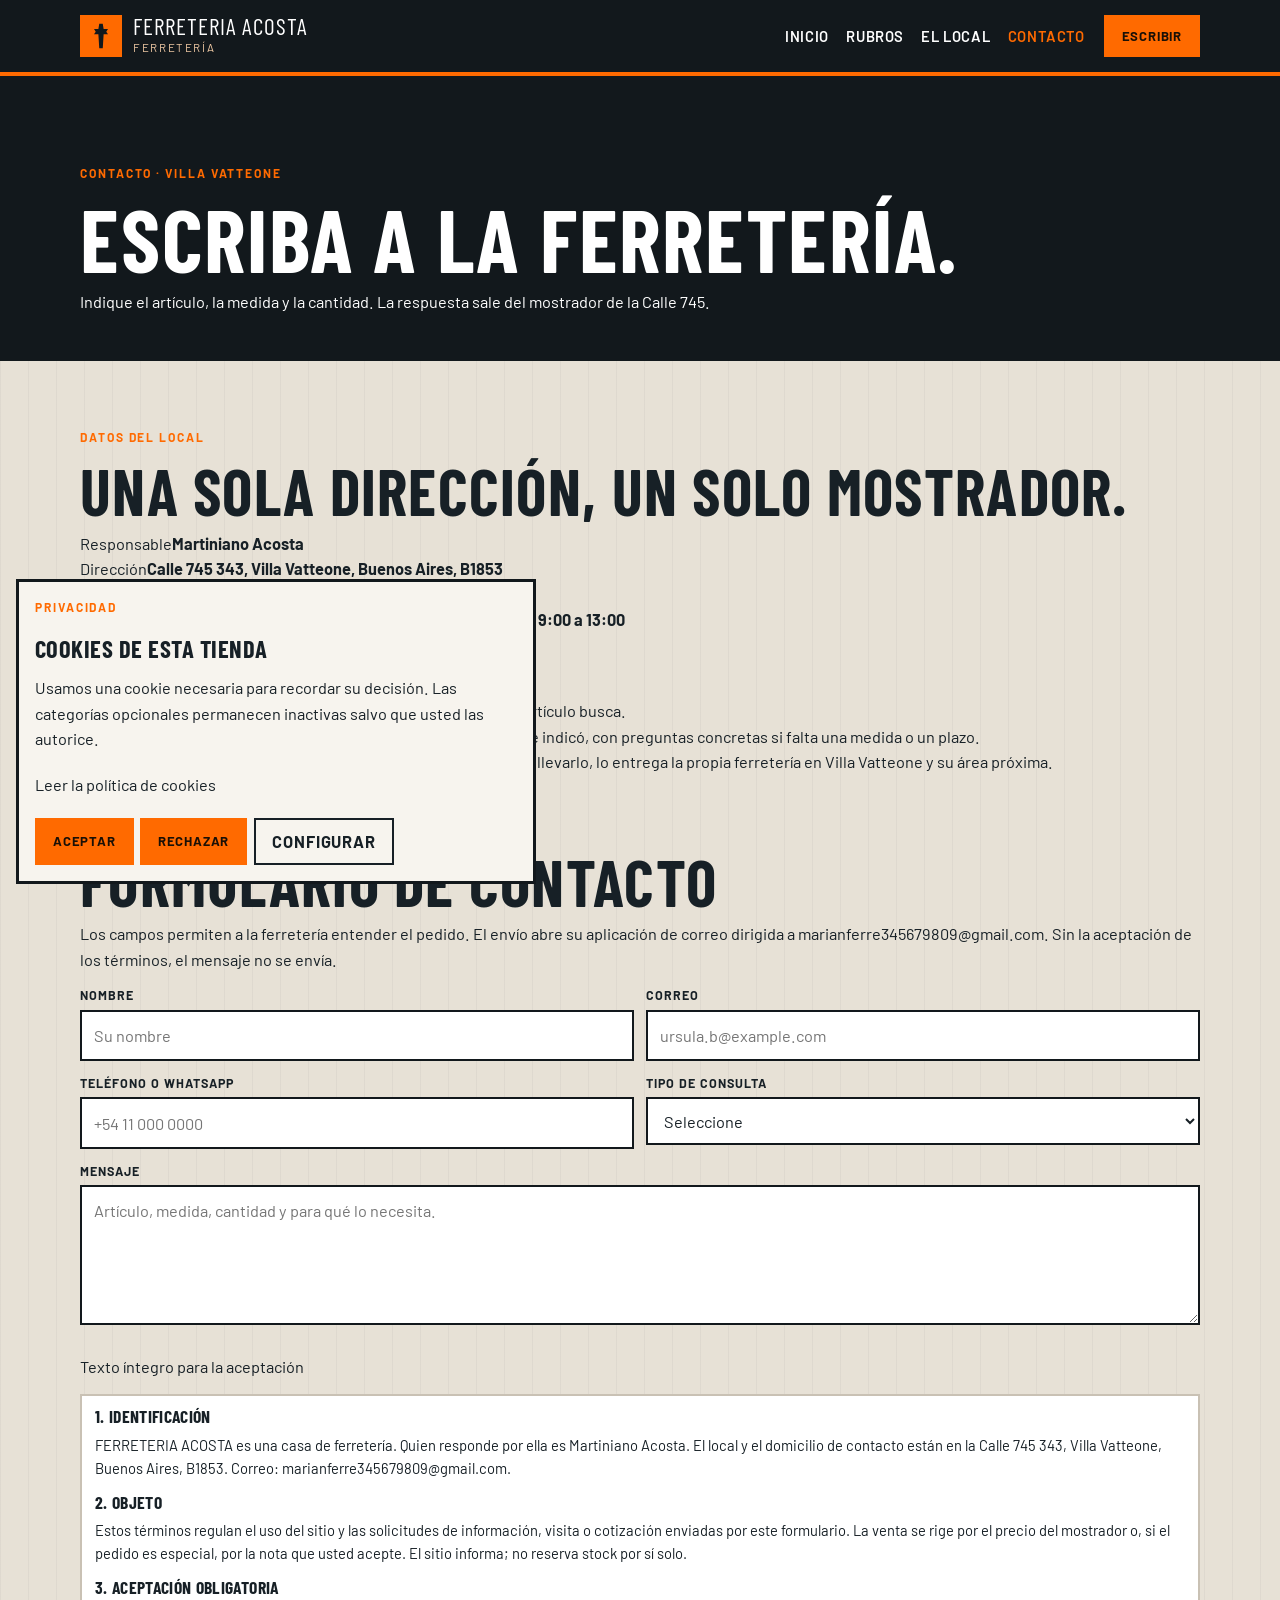
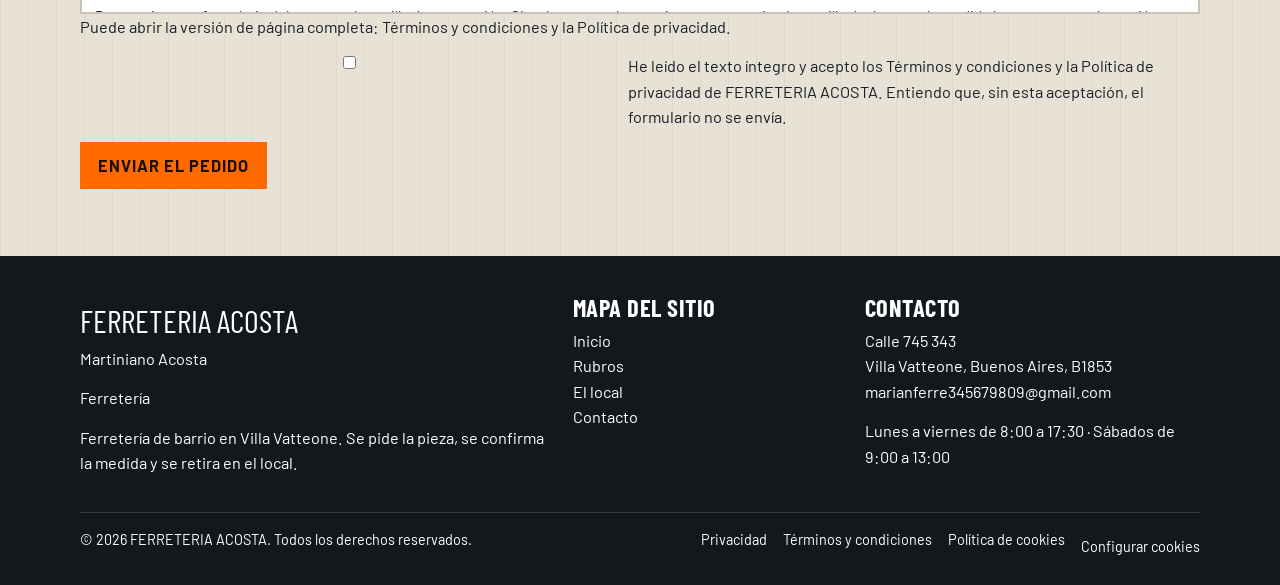
<file: contacto.html>
<!DOCTYPE html>
<html lang="es">
<head>
  <meta charset="utf-8">
  <meta name="viewport" content="width=device-width, initial-scale=1">
  <title>Contacto | FERRETERIA ACOSTA</title>
  <meta name="description" content="Escriba a FERRETERIA ACOSTA en la Calle 745 343, Villa Vatteone, Buenos Aires, B1853. Correo marianferre345679809@gmail.com.">
  <meta name="theme-color" content="#12181c">
  <link rel="icon" href="favicon.svg" type="image/svg+xml">
  <link rel="preconnect" href="https://fonts.googleapis.com">
  <link rel="preconnect" href="https://fonts.gstatic.com" crossorigin>
  <link href="https://fonts.googleapis.com/css2?family=Barlow+Condensed:wght@600;700&family=Barlow:wght@400;500;600&display=swap" rel="stylesheet">
  <link rel="stylesheet" href="css/styles.css">
  <script>
    document.documentElement.classList.add("js");
    if (location.search.indexOf("embed=1") !== -1) document.documentElement.classList.add("is-embed");
    try { if (localStorage.getItem("pineda_cookie_consent")) document.documentElement.classList.add("cookies-set"); } catch (e) {}
  </script>
</head>
<body data-page="contacto">
  <a class="skip" href="#contenido">Saltar al contenido</a>
  <div class="preloader" id="preloader" aria-hidden="true">
    <div>
      <p class="preloader-kicker">Ferretería</p>
      <p class="preloader-name">FERRETERIA ACOSTA</p>
      <span class="preloader-line"></span>
    </div>
  </div>
  <header class="site-header">
    <div class="header-bar">
      <a class="brand" href="index.html" aria-label="FERRETERIA ACOSTA, inicio">
        <span class="brand-mark" aria-hidden="true"><svg viewBox="0 0 32 32" width="28" height="28"><path fill="currentColor" d="M14 2h4l1 6h5l-2 3 2 3h-5l-1 16h-4L13 14H8l2-3-2-3h5z"/></svg></span>
        <span class="brand-text"><span class="brand-name" data-bind="nombre">FERRETERIA ACOSTA</span><span class="brand-sub">Ferretería</span></span>
      </a>
      <nav class="nav" id="site-nav" aria-label="Principal">
        <a href="index.html" data-nav="inicio">Inicio</a>
        <a href="index.html#rubros">Rubros</a>
        <a href="index.html#local">El local</a>
        <a href="contacto.html" data-nav="contacto">Contacto</a>
        <a class="btn btn-gold menu-cta" href="contacto.html">Escribir</a>
      </nav>
      <div class="header-actions">
        <a class="btn btn-gold btn-sm header-cta" href="contacto.html">Escribir</a>
        <button class="nav-toggle" type="button" aria-expanded="false" aria-controls="site-nav" aria-label="Abrir menú"><span></span><span></span></button>
      </div>
    </div>
  </header>

  <main id="contenido">
    <header class="page-hero">
      <div class="page-hero-bg" style="background-image:url('https://images.unsplash.com/photo-1504148455328-997c8053d4d0?auto=format&fit=crop&w=2000&q=80')"></div>
      <div class="page-hero-overlay"></div>
      <div class="container page-hero-content">
        <p class="eyebrow light">Contacto · Villa Vatteone</p>
        <h1>Escriba a la ferretería.</h1>
        <p>Indique el artículo, la medida y la cantidad. La respuesta sale del mostrador de la Calle 745.</p>
      </div>
    </header>

    <section class="section">
      <div class="container form-layout">
        <div>
          <p class="eyebrow">Datos del local</p>
          <h2>Una sola dirección, un solo mostrador.</h2>
          <ul class="contact-list">
            <li><span>Responsable</span><strong data-bind="responsable">Martiniano Acosta</strong></li>
            <li><span>Dirección</span><strong data-bind="direccionCompleta">Calle 745 343, Villa Vatteone, Buenos Aires, B1853</strong></li>
            <li><span>Celular y WhatsApp</span><a data-bind-href="whatsappHref" href="#" target="_blank" rel="noopener noreferrer"><strong data-bind="celular"></strong></a></li>
            <li><span>Correo</span><a data-bind-href="emailHref" href="mailto:marianferre345679809@gmail.com"><strong data-bind="email">marianferre345679809@gmail.com</strong></a></li>
            <li><span>Horario de atención</span><strong data-bind="horario">Lunes a viernes de 8:00 a 17:30 · Sábados de 9:00 a 13:00</strong></li>
            <li><span>ID de campaña</span><strong class="campana-inline" data-bind="campanaId"></strong><p>Visible también en el pie de página y enviado como campo oculto con su solicitud.</p></li>
          </ul>
          <h3 style="margin-top:2rem">Qué ocurre después de escribir</h3>
          <ol class="visit-steps">
            <li><strong>Lectura del pedido</strong> Revisamos el mensaje para saber qué artículo busca.</li>
            <li><strong>Respuesta directa</strong> Le escribimos al correo o al teléfono que indicó, con preguntas concretas si falta una medida o un plazo.</li>
            <li><strong>Retiro o entrega</strong> El pedido se retira en el local. Si hace falta llevarlo, lo entrega la propia ferretería en Villa Vatteone y su área próxima.</li>
          </ol>
          <p><a class="btn btn-line" data-bind-href="mapsHref" href="https://www.google.com/maps/search/?api=1&query=Calle%20745%20343%20Villa%20Vatteone%20Buenos%20Aires" target="_blank" rel="noopener noreferrer">Cómo llegar a la Calle 745</a></p>
        </div>

        <div class="form-card">
          <h2>Formulario de contacto</h2>
          <p>Los campos permiten a la ferretería entender el pedido. El envío abre su aplicación de correo dirigida a <span data-bind="email">marianferre345679809@gmail.com</span>. Sin la aceptación de los términos, el mensaje no se envía.</p>
          <form class="js-form" action="#" method="post" novalidate>
            <div class="form-alert" role="alert" hidden></div>
            <div class="form-fields">
              <div class="form-grid">
                <div class="field">
                  <label for="nombre"><span>Nombre</span></label>
                  <input id="nombre" name="nombre" type="text" autocomplete="name" required placeholder="Su nombre">
                </div>
                <div class="field">
                  <label for="correo"><span>Correo</span></label>
                  <input id="correo" name="correo" type="email" autocomplete="email" required placeholder="ursula.b@example.com">
                </div>
                <div class="field">
                  <label for="telefono"><span>Teléfono o WhatsApp</span></label>
                  <input id="telefono" name="telefono" type="tel" autocomplete="tel" required placeholder="+54 11 000 0000">
                </div>
                <div class="field">
                  <label for="tipo"><span>Tipo de consulta</span></label>
                  <select id="tipo" name="tipo" required>
                    <option value="">Seleccione</option>
                    <option>Herramientas</option>
                    <option>Fijaciones y tornillería</option>
                    <option>Pinturas</option>
                    <option>Electricidad</option>
                    <option>Plomería</option>
                    <option>Consulta de mostrador</option>
                  </select>
                </div>
                <div class="field field-full">
                  <label for="mensaje"><span>Mensaje</span></label>
                  <textarea id="mensaje" name="mensaje" required placeholder="Artículo, medida, cantidad y para qué lo necesita."></textarea>
                </div>
              </div>
              <input type="hidden" name="campana_id" value="">
              <div class="hp" aria-hidden="true"><label>Sitio web<input name="sitio_web" tabindex="-1" autocomplete="off"></label></div>

              <p class="legal-note" style="margin-top:1.4rem">Texto íntegro para la aceptación</p>
              <div class="legal-scroll" tabindex="0" aria-label="Términos y condiciones completos">
                <h3>1. Identificación</h3>
                <p>FERRETERIA ACOSTA es una casa de ferretería. Quien responde por ella es Martiniano Acosta. El local y el domicilio de contacto están en la Calle 745 343, Villa Vatteone, Buenos Aires, B1853. Correo: marianferre345679809@gmail.com.</p>
                <h3>2. Objeto</h3>
                <p>Estos términos regulan el uso del sitio y las solicitudes de información, visita o cotización enviadas por este formulario. La venta se rige por el precio del mostrador o, si el pedido es especial, por la nota que usted acepte. El sitio informa; no reserva stock por sí solo.</p>
                <h3>3. Aceptación obligatoria</h3>
                <p>Para enviar este formulario debe marcar la casilla de aceptación. Si no la marca, el mensaje no se transmite. La casilla declara que ha podido leer este texto y la versión extendida publicada en la página de Términos y condiciones, así como la Política de privacidad. Si no está de acuerdo, no envíe el formulario.</p>
                <h3>4. Naturaleza de la información</h3>
                <p>Los textos describen el método de la casa. Las fotografías son referencias de atmósfera y de tipo de consulta; no son un catálogo de inventario disponible ni una oferta cerrada de precio. La medida, la marca y la cantidad se confirman en el local o en la respuesta al mensaje.</p>
                <h3>5. Uso permitido del sitio</h3>
                <p>Puede consultar el sitio y solicitar contacto de buena fe. Queda prohibido usarlo para enviar contenido ilícito, suplantar identidad, interferir con su funcionamiento o extraer sus contenidos de forma masiva. FERRETERIA ACOSTA podrá no dar curso a solicitudes abusivas, incompletas o ajenas a la ferretería.</p>
                <h3>6. Propiedad intelectual</h3>
                <p>La marca FERRETERIA ACOSTA, los textos propios y la estructura del sitio están protegidos. Visitar el sitio no le concede licencia para reproducir la marca ni el contenido. Las fotografías de ambiente proceden de bancos de imagen y se usan como referencia visual, no como prueba de un stock concreto.</p>
                <h3>7. Cotización y nacimiento del contrato</h3>
                <p>La conversación, la visita y la cotización son actos preparatorios. La compra nace cuando usted paga en el local o acepta un pedido especial. Este formulario no reserva la mercadería por sí solo.</p>
                <h3>8. Medida, materiales y variación natural</h3>
                <p>Si un artículo se agota, se avisa antes de cambiarlo por otro. El plazo de un pedido especial corre desde la confirmación, no desde el primer mensaje.</p>
                <h3>9. Precios</h3>
                <p>Los precios se expresan en pesos argentinos, salvo indicación distinta, y pueden cambiar mientras no hayan sido aceptados. Los impuestos aplicables se indican en el local.</p>
                <h3>10. Retiro y entrega</h3>
                <p>El cliente retira la mercadería en la Calle 745 343. Si se acuerda una entrega, la hace la propia ferretería en Villa Vatteone y su área próxima. No hay un tercero contratado para llevar el pedido.</p>
                <h3>11. Uso del artículo</h3>
                <p>Al entregar se indican las pautas del fabricante. El mal uso queda fuera de un cambio, sin perjuicio de los derechos que la Ley 24.240 de Defensa del Consumidor reconoce al consumidor.</p>
                <h3>12. Responsabilidad por el sitio</h3>
                <p>El sitio es un medio informativo. FERRETERIA ACOSTA procura mantenerlo disponible, sin garantizar ausencia de interrupciones. En lo permitido por la ley argentina, la responsabilidad asociada al uso del sitio se limita a daños directos causados por dolo o culpa grave. Nada de lo anterior renuncia a derechos irrenunciables del consumidor.</p>
                <h3>13. Datos personales</h3>
                <p>El formulario trata nombre, correo, teléfono, tipo de consulta, mensaje, la constancia de aceptación y el ID de campaña, con la finalidad de responder y dar curso a la relación. El tratamiento se rige por la Política de privacidad y por la Ley 25.326 de Protección de los Datos Personales. Puede ejercer sus derechos escribiendo a marianferre345679809@gmail.com.</p>
                <h3>14. ID de campaña</h3>
                <p>Si la casa publica un identificador de campaña, ese código puede viajar en el campo oculto de este formulario para asociar su solicitud. No es un número de contrato, de factura ni de pago.</p>
                <h3>15. Servicios de terceros</h3>
                <p>Los enlaces a WhatsApp, correo electrónico o mapas abren servicios de terceros, regidos por sus propias condiciones. FERRETERIA ACOSTA no opera esas plataformas ni responde por su disponibilidad.</p>
                <h3>16. Vigencia y cambios</h3>
                <p>FERRETERIA ACOSTA puede actualizar estos términos. Rige la versión publicada en la página de Términos y condiciones en el momento del envío. La fecha de actualización figura en esa página. La aceptación de este formulario se entiende prestada sobre esa versión.</p>
                <h3>17. Ley y jurisdicción</h3>
                <p>Estos términos se interpretan conforme a las leyes de la República Argentina. Las controversias que no se resuelvan de forma directa se someten a los jueces de Villa Vatteone, Provincia de Buenos Aires, sin perjuicio del fuero irrenunciable que la norma de protección al consumidor reconozca.</p>
                <h3>18. Contacto para estos términos</h3>
                <p>Cualquier aviso relacionado con este texto puede dirigirse a marianferre345679809@gmail.com o a la Calle 745 343, Villa Vatteone, Buenos Aires, B1853. La versión extendida, con el mismo articulado desarrollado, está en la página de Términos y condiciones.</p>
              </div>
              <p>Puede abrir la versión de página completa: <a href="terminos.html" target="_blank" rel="noopener noreferrer">Términos y condiciones</a> y la <a href="privacidad.html" target="_blank" rel="noopener noreferrer">Política de privacidad</a>.</p>
              <label class="check">
                <input type="checkbox" name="acepta_terminos" value="si" required>
                <span>He leído el texto íntegro y acepto los <a href="terminos.html" target="_blank" rel="noopener noreferrer">Términos y condiciones</a> y la <a href="privacidad.html" target="_blank" rel="noopener noreferrer">Política de privacidad</a> de FERRETERIA ACOSTA. Entiendo que, sin esta aceptación, el formulario no se envía.</span>
              </label>
              <button class="btn btn-dark" type="submit">Enviar el pedido</button>
            </div>
            <div class="form-success" hidden>
              <h3 tabindex="-1">Mensaje preparado</h3>
              <p>Se abrió su correo con el mensaje dirigido a la ferretería. Si la aplicación no apareció, use el botón para intentarlo de nuevo o escriba directamente a <span data-bind="email">marianferre345679809@gmail.com</span>.</p>
              <a class="btn btn-dark" data-mailto href="mailto:marianferre345679809@gmail.com">Abrir el correo de nuevo</a>
            </div>
          </form>
        </div>
      </div>
    </section>
  </main>

  <footer class="site-footer">
    <div class="container footer-grid">
      <div class="footer-brand">
        <p class="footer-name" data-bind="nombre">FERRETERIA ACOSTA</p>
        <p class="footer-person" data-bind="responsable">Martiniano Acosta</p>
        <p class="footer-rubro" data-bind="rubro">Ferretería</p>
        <p>Ferretería de barrio en Villa Vatteone. Se pide la pieza, se confirma la medida y se retira en el local.</p>
      </div>
      <div>
        <h2>Mapa del sitio</h2>
        <ul class="footer-links">
          <li><a href="index.html">Inicio</a></li>
          <li><a href="index.html#rubros">Rubros</a></li>
          <li><a href="index.html#local">El local</a></li>
          <li><a href="contacto.html">Contacto</a></li>
        </ul>
      </div>
      <div>
        <h2>Contacto</h2>
        <address><span data-bind="direccion">Calle 745 343</span><br><span data-bind="ciudad">Villa Vatteone, Buenos Aires, B1853</span></address>
        <p><a data-bind-href="celularHref" href="#"><span data-bind="celular"></span></a></p>
        <p><a data-bind-href="emailHref" href="mailto:marianferre345679809@gmail.com"><span data-bind="email">marianferre345679809@gmail.com</span></a></p>
        <p data-bind="horario">Lunes a viernes de 8:00 a 17:30 · Sábados de 9:00 a 13:00</p>
      </div>
      <div class="footer-campaign">
        <h2>Campaña</h2>
        <p class="campana-label">ID de campaña</p>
        <p class="campana-value" data-bind="campanaId"></p>
        <p>Identificador comercial visible en el pie y en el formulario.</p>
        <a class="btn btn-gold btn-sm" data-bind-href="whatsappHref" href="#" target="_blank" rel="noopener noreferrer">Escribir por WhatsApp</a>
      </div>
    </div>
    <div class="container footer-bottom">
      <p>© <span data-year>2026</span> <span data-bind="nombre">FERRETERIA ACOSTA</span>. Todos los derechos reservados.</p>
      <nav aria-label="Legal">
        <a href="privacidad.html">Privacidad</a>
        <a href="terminos.html">Términos y condiciones</a>
        <a href="cookies.html">Política de cookies</a>
        <button type="button" data-cookie-open>Configurar cookies</button>
      </nav>
    </div>
  </footer>

  <a class="wa-float" data-bind-href="whatsappHref" href="#" target="_blank" rel="noopener noreferrer" aria-label="Escribir por WhatsApp a FERRETERIA ACOSTA">
    <svg viewBox="0 0 24 24" width="18" height="18" aria-hidden="true" fill="currentColor"><path d="M20.5 3.5A11 11 0 0 0 2.1 17.8L1 23l5.3-1.1A11 11 0 0 0 20.5 3.5zm-8.5 17a9.1 9.1 0 0 1-4.6-1.3l-.3-.2-3.2.7.7-3.1-.2-.3A9.1 9.1 0 1 1 12 20.5zm5-6.8c-.3-.1-1.6-.8-1.8-.9s-.4-.1-.6.1-.7.9-.8 1-.3.2-.6.1a7.4 7.4 0 0 1-2.2-1.4 8.2 8.2 0 0 1-1.5-1.9c-.2-.3 0-.4.1-.6l.4-.4.2-.3a.5.5 0 0 0 0-.5c-.1-.1-.6-1.4-.8-1.9s-.4-.4-.6-.4h-.5a1 1 0 0 0-.7.3 2.9 2.9 0 0 0-.9 2.2 5 5 0 0 0 1.1 2.7 11.4 11.4 0 0 0 4.4 3.9c.6.3 1 .4 1.5.5a3.6 3.6 0 0 0 1.6.1 2.7 2.7 0 0 0 1.8-1.2 2.2 2.2 0 0 0 .2-1.2c-.1-.2-.3-.2-.6-.4z"/></svg>
    <span>WhatsApp</span>
  </a>
  <button class="to-top" type="button" aria-label="Volver arriba">↑</button>
  <div class="cookie-banner" role="dialog" aria-labelledby="cookie-title">
    <p class="eyebrow">Privacidad</p>
    <h2 id="cookie-title">Cookies de esta tienda</h2>
    <p>Usamos una cookie necesaria para recordar su decisión. Las categorías opcionales permanecen inactivas salvo que usted las autorice.</p>
    <p><a href="cookies.html">Leer la política de cookies</a></p>
    <div class="cookie-actions">
      <button class="btn btn-gold btn-sm" type="button" data-cookie-accept>Aceptar</button>
      <button class="btn btn-dark btn-sm" type="button" data-cookie-reject>Rechazar</button>
      <button class="btn btn-line" type="button" data-cookie-config>Configurar</button>
    </div>
  </div>
  <div class="modal cookie-modal" hidden>
    <div class="modal-backdrop"></div>
    <div class="modal-card" role="dialog" aria-modal="true" aria-labelledby="cookie-modal-title">
      <div class="modal-head">
        <h2 id="cookie-modal-title">Configurar cookies</h2>
        <button class="modal-close" type="button" aria-label="Cerrar">×</button>
      </div>
      <p>La cookie necesaria guarda su elección. Las demás categorías no instalan rastreadores mientras no las autorice; hoy el sitio no carga medidores de terceros.</p>
      <ul class="cookie-options">
        <li><div><strong>Necesarias</strong><p>Siempre activas. Recuerdan su decisión.</p></div><input type="checkbox" checked disabled aria-label="Cookies necesarias, siempre activas"></li>
        <li><div><strong>Preferencias</strong><p>Ajustes de visualización, si en el futuro existieran.</p></div><input id="ck-pref" type="checkbox" aria-label="Permitir cookies de preferencias"></li>
        <li><div><strong>Analítica</strong><p>Medición agregada. No hay medidor instalado.</p></div><input id="ck-ana" type="checkbox" aria-label="Permitir cookies de analítica"></li>
        <li><div><strong>Marketing</strong><p>Comunicaciones publicitarias. Inactivas sin aceptación.</p></div><input id="ck-mkt" type="checkbox" aria-label="Permitir cookies de marketing"></li>
      </ul>
      <div class="modal-actions">
        <button class="btn btn-dark btn-sm" type="button" data-cookie-reject>Rechazar opcionales</button>
        <button class="btn btn-line" type="button" data-cookie-save>Guardar selección</button>
        <button class="btn btn-gold btn-sm" type="button" data-cookie-accept>Aceptar todas</button>
      </div>
    </div>
  </div>
  <script src="js/config.js"></script>
  <script src="js/main.js"></script>
</body>
</html>
</file>
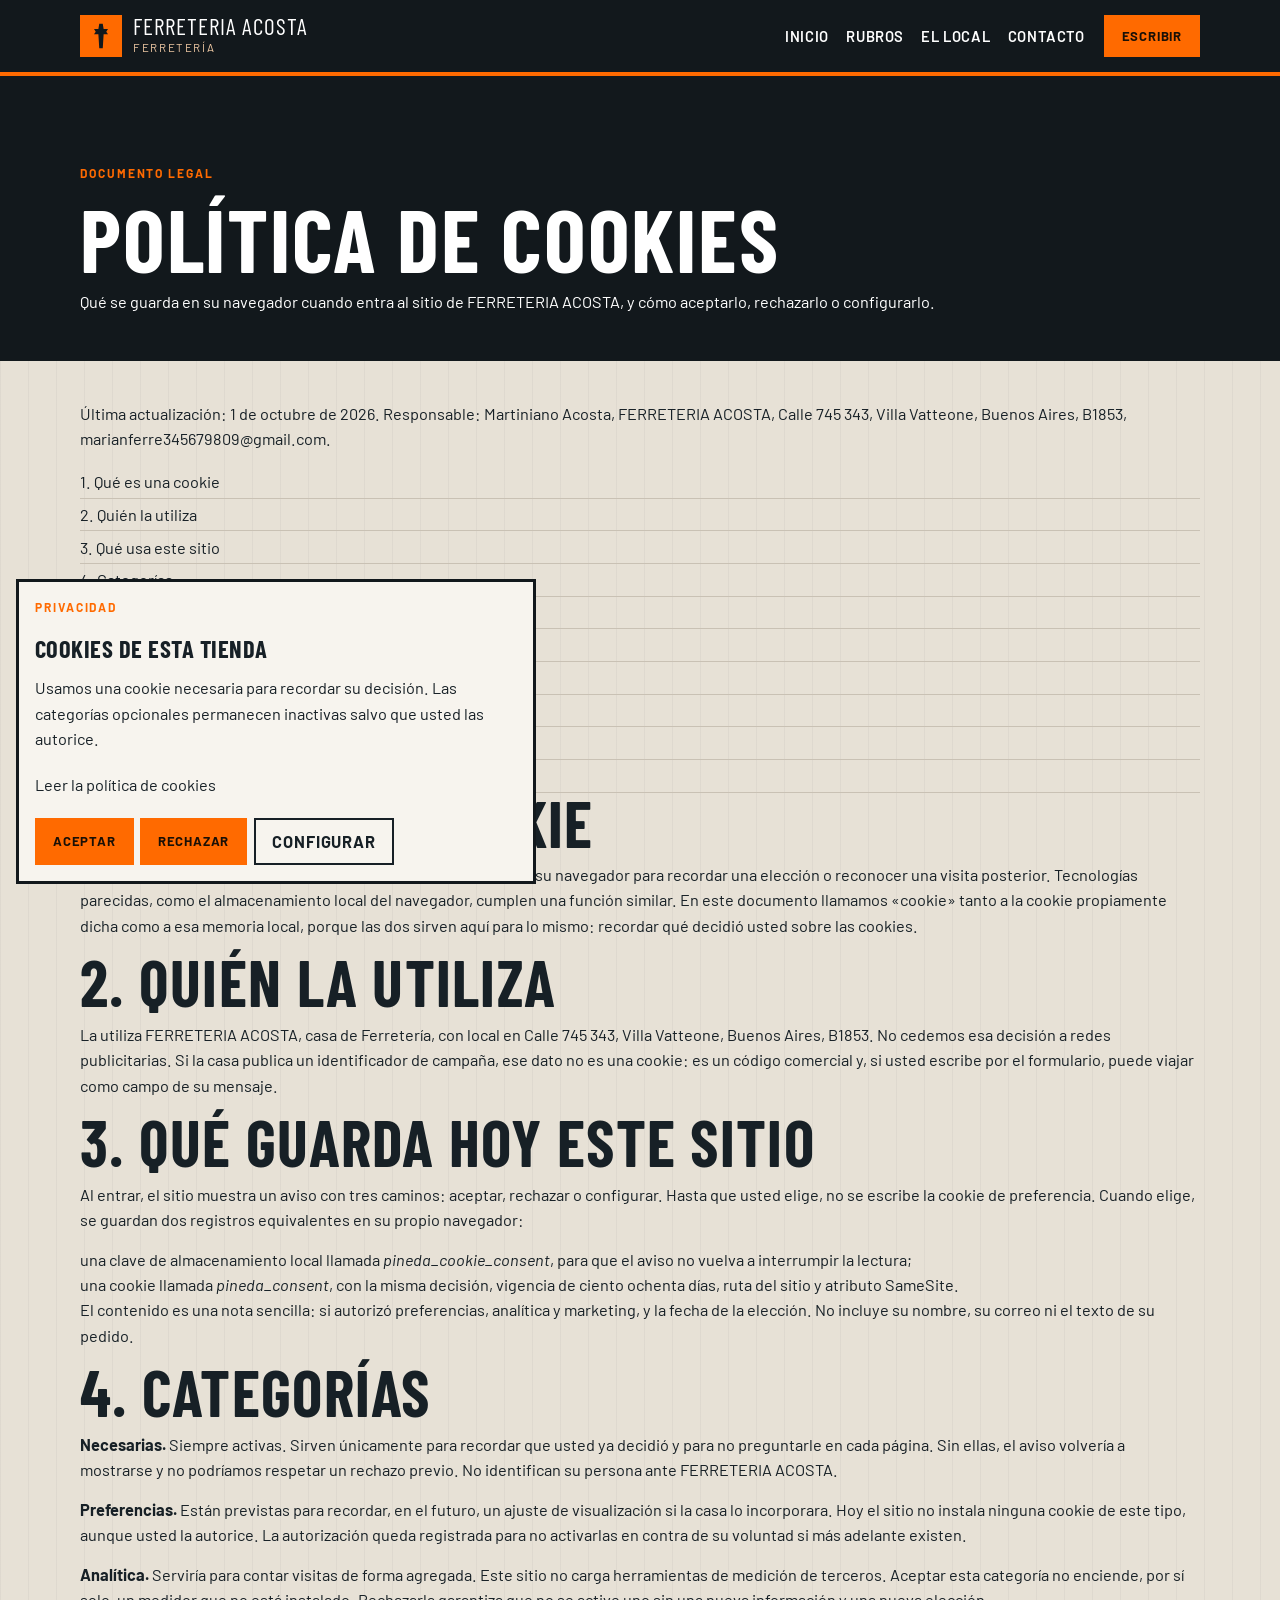
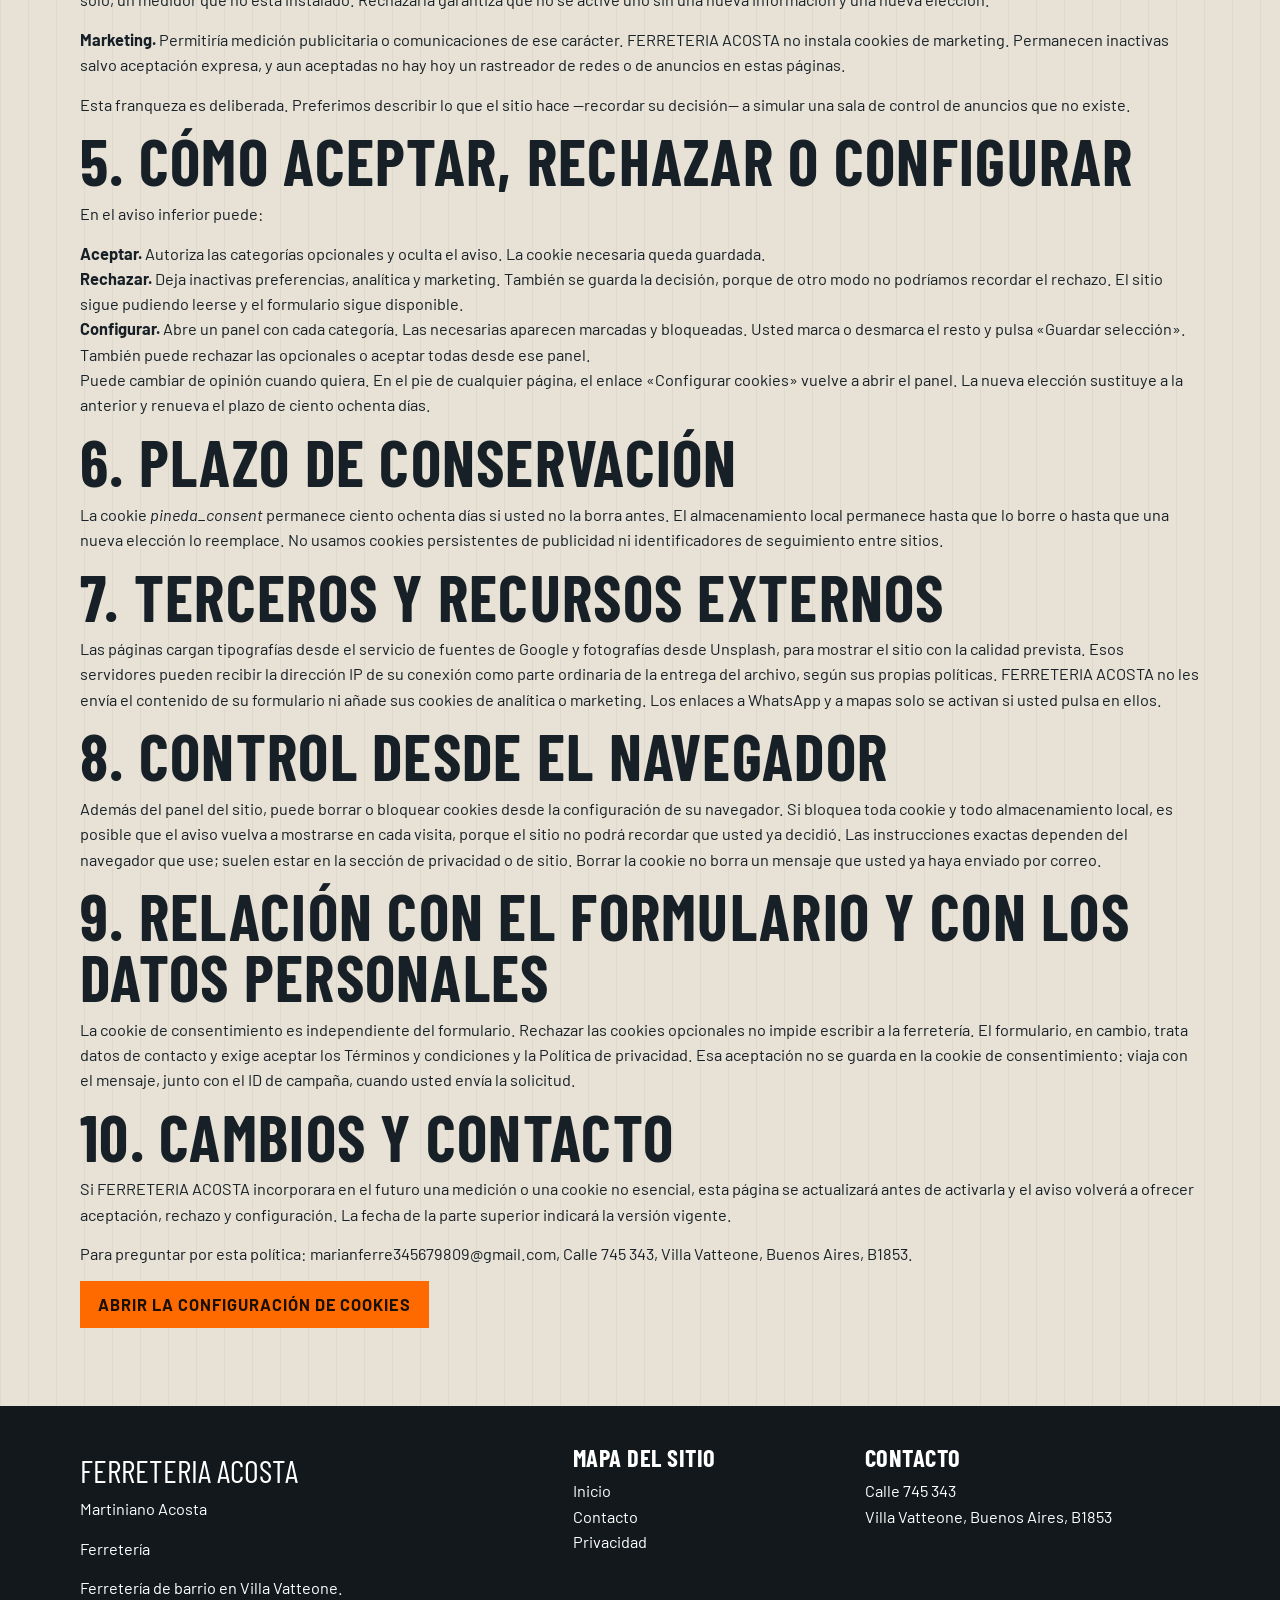
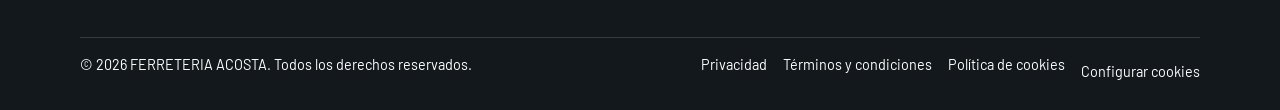
<file: cookies.html>
<!DOCTYPE html>
<html lang="es">
<head>
  <meta charset="utf-8">
  <meta name="viewport" content="width=device-width, initial-scale=1">
  <title>Política de cookies | FERRETERIA ACOSTA</title>
  <meta name="description" content="Política de cookies de FERRETERIA ACOSTA. Cómo aceptar, rechazar o configurar las cookies del sitio de la ferretería en Villa Vatteone.">
  <meta name="theme-color" content="#12181c">
  <link rel="icon" href="favicon.svg" type="image/svg+xml">
  <link rel="preconnect" href="https://fonts.googleapis.com">
  <link rel="preconnect" href="https://fonts.gstatic.com" crossorigin>
  <link href="https://fonts.googleapis.com/css2?family=Barlow+Condensed:wght@600;700&family=Barlow:wght@400;500;600&display=swap" rel="stylesheet">
  <link rel="stylesheet" href="css/styles.css">
  <script>
    document.documentElement.classList.add("js");
    if (location.search.indexOf("embed=1") !== -1) document.documentElement.classList.add("is-embed");
    try { if (localStorage.getItem("pineda_cookie_consent")) document.documentElement.classList.add("cookies-set"); } catch (e) {}
  </script>
</head>
<body data-page="legal">
  <a class="skip" href="#contenido">Saltar al contenido</a>
  <div class="preloader" id="preloader" aria-hidden="true"><div><p class="preloader-kicker">Ferretería</p><p class="preloader-name">FERRETERIA ACOSTA</p><span class="preloader-line"></span></div></div>
  <header class="site-header">
    <div class="header-bar">
      <a class="brand" href="index.html"><span class="brand-mark" aria-hidden="true"><svg viewBox="0 0 32 32" width="28" height="28"><path fill="currentColor" d="M14 2h4l1 6h5l-2 3 2 3h-5l-1 16h-4L13 14H8l2-3-2-3h5z"/></svg></span><span class="brand-text"><span class="brand-name" data-bind="nombre">FERRETERIA ACOSTA</span><span class="brand-sub">Ferretería</span></span></a>
      <nav class="nav" id="site-nav" aria-label="Principal">
        <a href="index.html" data-nav="inicio">Inicio</a>
        <a href="index.html#rubros">Rubros</a>
        <a href="index.html#local">El local</a>
        <a href="contacto.html" data-nav="contacto">Contacto</a>
        <a class="btn btn-gold menu-cta" href="contacto.html">Escribir</a>
      </nav>
      <div class="header-actions">
        <a class="btn btn-gold btn-sm header-cta" href="contacto.html">Escribir</a>
        <button class="nav-toggle" type="button" aria-expanded="false" aria-controls="site-nav" aria-label="Abrir menú"><span></span><span></span></button>
      </div>
    </div>
  </header>
  <main id="contenido">
    <header class="page-hero">
      <div class="page-hero-bg" style="background-image:url('https://images.unsplash.com/photo-1610701596007-11502861dcfa?auto=format&fit=crop&w=2000&q=80')"></div>
      <div class="page-hero-overlay"></div>
      <div class="container page-hero-content">
        <p class="eyebrow light">Documento legal</p>
        <h1>Política de cookies</h1>
        <p>Qué se guarda en su navegador cuando entra al sitio de FERRETERIA ACOSTA, y cómo aceptarlo, rechazarlo o configurarlo.</p>
      </div>
    </header>
    <article class="section legal">
      <div class="container legal-prose">
        <p class="updated">Última actualización: 1 de octubre de 2026. Responsable: <span data-bind="responsable">Martiniano Acosta</span>, <span data-bind="nombre">FERRETERIA ACOSTA</span>, <span data-bind="direccionCompleta">Calle 745 343, Villa Vatteone, Buenos Aires, B1853</span>, <span data-bind="email">marianferre345679809@gmail.com</span>.</p>
        <nav class="toc" aria-label="Contenido de la política de cookies">
          <a href="#c1">1. Qué es una cookie</a>
          <a href="#c2">2. Quién la utiliza</a>
          <a href="#c3">3. Qué usa este sitio</a>
          <a href="#c4">4. Categorías</a>
          <a href="#c5">5. Cómo decidir</a>
          <a href="#c6">6. Plazo</a>
          <a href="#c7">7. Terceros</a>
          <a href="#c8">8. Desde el navegador</a>
          <a href="#c9">9. Relación con el formulario</a>
          <a href="#c10">10. Cambios y contacto</a>
        </nav>

        <h2 id="c1">1. Qué es una cookie</h2>
        <p>Una cookie es un pequeño archivo que un sitio puede guardar en su navegador para recordar una elección o reconocer una visita posterior. Tecnologías parecidas, como el almacenamiento local del navegador, cumplen una función similar. En este documento llamamos «cookie» tanto a la cookie propiamente dicha como a esa memoria local, porque las dos sirven aquí para lo mismo: recordar qué decidió usted sobre las cookies.</p>

        <h2 id="c2">2. Quién la utiliza</h2>
        <p>La utiliza <span data-bind="nombre">FERRETERIA ACOSTA</span>, casa de <span data-bind="rubro">ferretería</span>, con local en <span data-bind="direccion">Calle 745 343</span>, <span data-bind="ciudad">Villa Vatteone, Buenos Aires, B1853</span>. No cedemos esa decisión a redes publicitarias. Si la casa publica un identificador de campaña, ese dato no es una cookie: es un código comercial y, si usted escribe por el formulario, puede viajar como campo de su mensaje.</p>

        <h2 id="c3">3. Qué guarda hoy este sitio</h2>
        <p>Al entrar, el sitio muestra un aviso con tres caminos: aceptar, rechazar o configurar. Hasta que usted elige, no se escribe la cookie de preferencia. Cuando elige, se guardan dos registros equivalentes en su propio navegador:</p>
        <ul>
          <li>una clave de almacenamiento local llamada <em>pineda_cookie_consent</em>, para que el aviso no vuelva a interrumpir la lectura;</li>
          <li>una cookie llamada <em>pineda_consent</em>, con la misma decisión, vigencia de ciento ochenta días, ruta del sitio y atributo SameSite.</li>
        </ul>
        <p>El contenido es una nota sencilla: si autorizó preferencias, analítica y marketing, y la fecha de la elección. No incluye su nombre, su correo ni el texto de su pedido.</p>

        <h2 id="c4">4. Categorías</h2>
        <p><strong>Necesarias.</strong> Siempre activas. Sirven únicamente para recordar que usted ya decidió y para no preguntarle en cada página. Sin ellas, el aviso volvería a mostrarse y no podríamos respetar un rechazo previo. No identifican su persona ante FERRETERIA ACOSTA.</p>
        <p><strong>Preferencias.</strong> Están previstas para recordar, en el futuro, un ajuste de visualización si la casa lo incorporara. Hoy el sitio no instala ninguna cookie de este tipo, aunque usted la autorice. La autorización queda registrada para no activarlas en contra de su voluntad si más adelante existen.</p>
        <p><strong>Analítica.</strong> Serviría para contar visitas de forma agregada. Este sitio no carga herramientas de medición de terceros. Aceptar esta categoría no enciende, por sí solo, un medidor que no está instalado. Rechazarla garantiza que no se active uno sin una nueva información y una nueva elección.</p>
        <p><strong>Marketing.</strong> Permitiría medición publicitaria o comunicaciones de ese carácter. FERRETERIA ACOSTA no instala cookies de marketing. Permanecen inactivas salvo aceptación expresa, y aun aceptadas no hay hoy un rastreador de redes o de anuncios en estas páginas.</p>
        <p>Esta franqueza es deliberada. Preferimos describir lo que el sitio hace —recordar su decisión— a simular una sala de control de anuncios que no existe.</p>

        <h2 id="c5">5. Cómo aceptar, rechazar o configurar</h2>
        <p>En el aviso inferior puede:</p>
        <ul>
          <li><strong>Aceptar.</strong> Autoriza las categorías opcionales y oculta el aviso. La cookie necesaria queda guardada.</li>
          <li><strong>Rechazar.</strong> Deja inactivas preferencias, analítica y marketing. También se guarda la decisión, porque de otro modo no podríamos recordar el rechazo. El sitio sigue pudiendo leerse y el formulario sigue disponible.</li>
          <li><strong>Configurar.</strong> Abre un panel con cada categoría. Las necesarias aparecen marcadas y bloqueadas. Usted marca o desmarca el resto y pulsa «Guardar selección». También puede rechazar las opcionales o aceptar todas desde ese panel.</li>
        </ul>
        <p>Puede cambiar de opinión cuando quiera. En el pie de cualquier página, el enlace «Configurar cookies» vuelve a abrir el panel. La nueva elección sustituye a la anterior y renueva el plazo de ciento ochenta días.</p>

        <h2 id="c6">6. Plazo de conservación</h2>
        <p>La cookie <em>pineda_consent</em> permanece ciento ochenta días si usted no la borra antes. El almacenamiento local permanece hasta que lo borre o hasta que una nueva elección lo reemplace. No usamos cookies persistentes de publicidad ni identificadores de seguimiento entre sitios.</p>

        <h2 id="c7">7. Terceros y recursos externos</h2>
        <p>Las páginas cargan tipografías desde el servicio de fuentes de Google y fotografías desde Unsplash, para mostrar el sitio con la calidad prevista. Esos servidores pueden recibir la dirección IP de su conexión como parte ordinaria de la entrega del archivo, según sus propias políticas. FERRETERIA ACOSTA no les envía el contenido de su formulario ni añade sus cookies de analítica o marketing. Los enlaces a WhatsApp y a mapas solo se activan si usted pulsa en ellos.</p>

        <h2 id="c8">8. Control desde el navegador</h2>
        <p>Además del panel del sitio, puede borrar o bloquear cookies desde la configuración de su navegador. Si bloquea toda cookie y todo almacenamiento local, es posible que el aviso vuelva a mostrarse en cada visita, porque el sitio no podrá recordar que usted ya decidió. Las instrucciones exactas dependen del navegador que use; suelen estar en la sección de privacidad o de sitio. Borrar la cookie no borra un mensaje que usted ya haya enviado por correo.</p>

        <h2 id="c9">9. Relación con el formulario y con los datos personales</h2>
        <p>La cookie de consentimiento es independiente del formulario. Rechazar las cookies opcionales no impide escribir a la ferretería. El formulario, en cambio, trata datos de contacto y exige aceptar los <a href="terminos.html">Términos y condiciones</a> y la <a href="privacidad.html">Política de privacidad</a>. Esa aceptación no se guarda en la cookie de consentimiento: viaja con el mensaje, junto con el ID de campaña, cuando usted envía la solicitud.</p>

        <h2 id="c10">10. Cambios y contacto</h2>
        <p>Si FERRETERIA ACOSTA incorporara en el futuro una medición o una cookie no esencial, esta página se actualizará antes de activarla y el aviso volverá a ofrecer aceptación, rechazo y configuración. La fecha de la parte superior indicará la versión vigente.</p>
        <p>Para preguntar por esta política: <a data-bind-href="emailHref" href="mailto:marianferre345679809@gmail.com"><span data-bind="email">marianferre345679809@gmail.com</span></a>, <span data-bind="direccionCompleta">Calle 745 343, Villa Vatteone, Buenos Aires, B1853</span>.</p>
        <p><button class="btn btn-dark" type="button" data-cookie-open>Abrir la configuración de cookies</button></p>
      </div>
    </article>
  </main>
  <footer class="site-footer">
    <div class="container footer-grid">
      <div><p class="footer-name" data-bind="nombre">FERRETERIA ACOSTA</p><p class="footer-person" data-bind="responsable">Martiniano Acosta</p><p class="footer-rubro" data-bind="rubro">Ferretería</p><p>Ferretería de barrio en Villa Vatteone.</p></div>
      <div><h2>Mapa del sitio</h2><ul class="footer-links"><li><a href="index.html">Inicio</a></li><li><a href="contacto.html">Contacto</a></li><li><a href="privacidad.html">Privacidad</a></li></ul></div>
      <div><h2>Contacto</h2><address><span data-bind="direccion">Calle 745 343</span><br><span data-bind="ciudad">Villa Vatteone, Buenos Aires, B1853</span></address><p><span data-bind="celular"></span></p></div>
      <div class="footer-campaign"><h2>Campaña</h2><p class="campana-label">ID de campaña</p><p class="campana-value" data-bind="campanaId"></p></div>
    </div>
    <div class="container footer-bottom">
      <p>© <span data-year>2026</span> <span data-bind="nombre">FERRETERIA ACOSTA</span>. Todos los derechos reservados.</p>
      <nav aria-label="Legal"><a href="privacidad.html">Privacidad</a><a href="terminos.html">Términos y condiciones</a><a href="cookies.html">Política de cookies</a><button type="button" data-cookie-open>Configurar cookies</button></nav>
    </div>
  </footer>
  <a class="wa-float" data-bind-href="whatsappHref" href="#" target="_blank" rel="noopener noreferrer" aria-label="Escribir por WhatsApp a FERRETERIA ACOSTA"><svg viewBox="0 0 24 24" width="18" height="18" aria-hidden="true" fill="currentColor"><path d="M20.5 3.5A11 11 0 0 0 2.1 17.8L1 23l5.3-1.1A11 11 0 0 0 20.5 3.5zm-8.5 17a9.1 9.1 0 0 1-4.6-1.3l-.3-.2-3.2.7.7-3.1-.2-.3A9.1 9.1 0 1 1 12 20.5zm5-6.8c-.3-.1-1.6-.8-1.8-.9s-.4-.1-.6.1-.7.9-.8 1-.3.2-.6.1a7.4 7.4 0 0 1-2.2-1.4 8.2 8.2 0 0 1-1.5-1.9c-.2-.3 0-.4.1-.6l.4-.4.2-.3a.5.5 0 0 0 0-.5c-.1-.1-.6-1.4-.8-1.9s-.4-.4-.6-.4h-.5a1 1 0 0 0-.7.3 2.9 2.9 0 0 0-.9 2.2 5 5 0 0 0 1.1 2.7 11.4 11.4 0 0 0 4.4 3.9c.6.3 1 .4 1.5.5a3.6 3.6 0 0 0 1.6.1 2.7 2.7 0 0 0 1.8-1.2 2.2 2.2 0 0 0 .2-1.2c-.1-.2-.3-.2-.6-.4z"/></svg><span>WhatsApp</span></a>
  <button class="to-top" type="button" aria-label="Volver arriba">↑</button>
  <div class="cookie-banner" role="dialog" aria-labelledby="cookie-title"><p class="eyebrow">Privacidad</p><h2 id="cookie-title">Cookies de esta tienda</h2><p>Usamos una cookie necesaria para recordar su decisión. Las categorías opcionales permanecen inactivas salvo que usted las autorice.</p><p><a href="cookies.html">Leer la política de cookies</a></p><div class="cookie-actions"><button class="btn btn-gold btn-sm" type="button" data-cookie-accept>Aceptar</button><button class="btn btn-dark btn-sm" type="button" data-cookie-reject>Rechazar</button><button class="btn btn-line" type="button" data-cookie-config>Configurar</button></div></div>
  <div class="modal cookie-modal" hidden><div class="modal-backdrop"></div><div class="modal-card" role="dialog" aria-modal="true" aria-labelledby="cookie-modal-title"><div class="modal-head"><h2 id="cookie-modal-title">Configurar cookies</h2><button class="modal-close" type="button" aria-label="Cerrar">×</button></div><p>La cookie necesaria guarda su elección. Hoy el sitio no carga medidores de terceros.</p><ul class="cookie-options"><li><div><strong>Necesarias</strong><p>Siempre activas.</p></div><input type="checkbox" checked disabled aria-label="Cookies necesarias, siempre activas"></li><li><div><strong>Preferencias</strong><p>Ajustes futuros de visualización.</p></div><input id="ck-pref" type="checkbox" aria-label="Permitir cookies de preferencias"></li><li><div><strong>Analítica</strong><p>Medición agregada, no instalada.</p></div><input id="ck-ana" type="checkbox" aria-label="Permitir cookies de analítica"></li><li><div><strong>Marketing</strong><p>Inactivas sin aceptación.</p></div><input id="ck-mkt" type="checkbox" aria-label="Permitir cookies de marketing"></li></ul><div class="modal-actions"><button class="btn btn-dark btn-sm" type="button" data-cookie-reject>Rechazar opcionales</button><button class="btn btn-line" type="button" data-cookie-save>Guardar selección</button><button class="btn btn-gold btn-sm" type="button" data-cookie-accept>Aceptar todas</button></div></div></div>
  <script src="js/config.js"></script>
  <script src="js/main.js"></script>
</body>
</html>
</file>
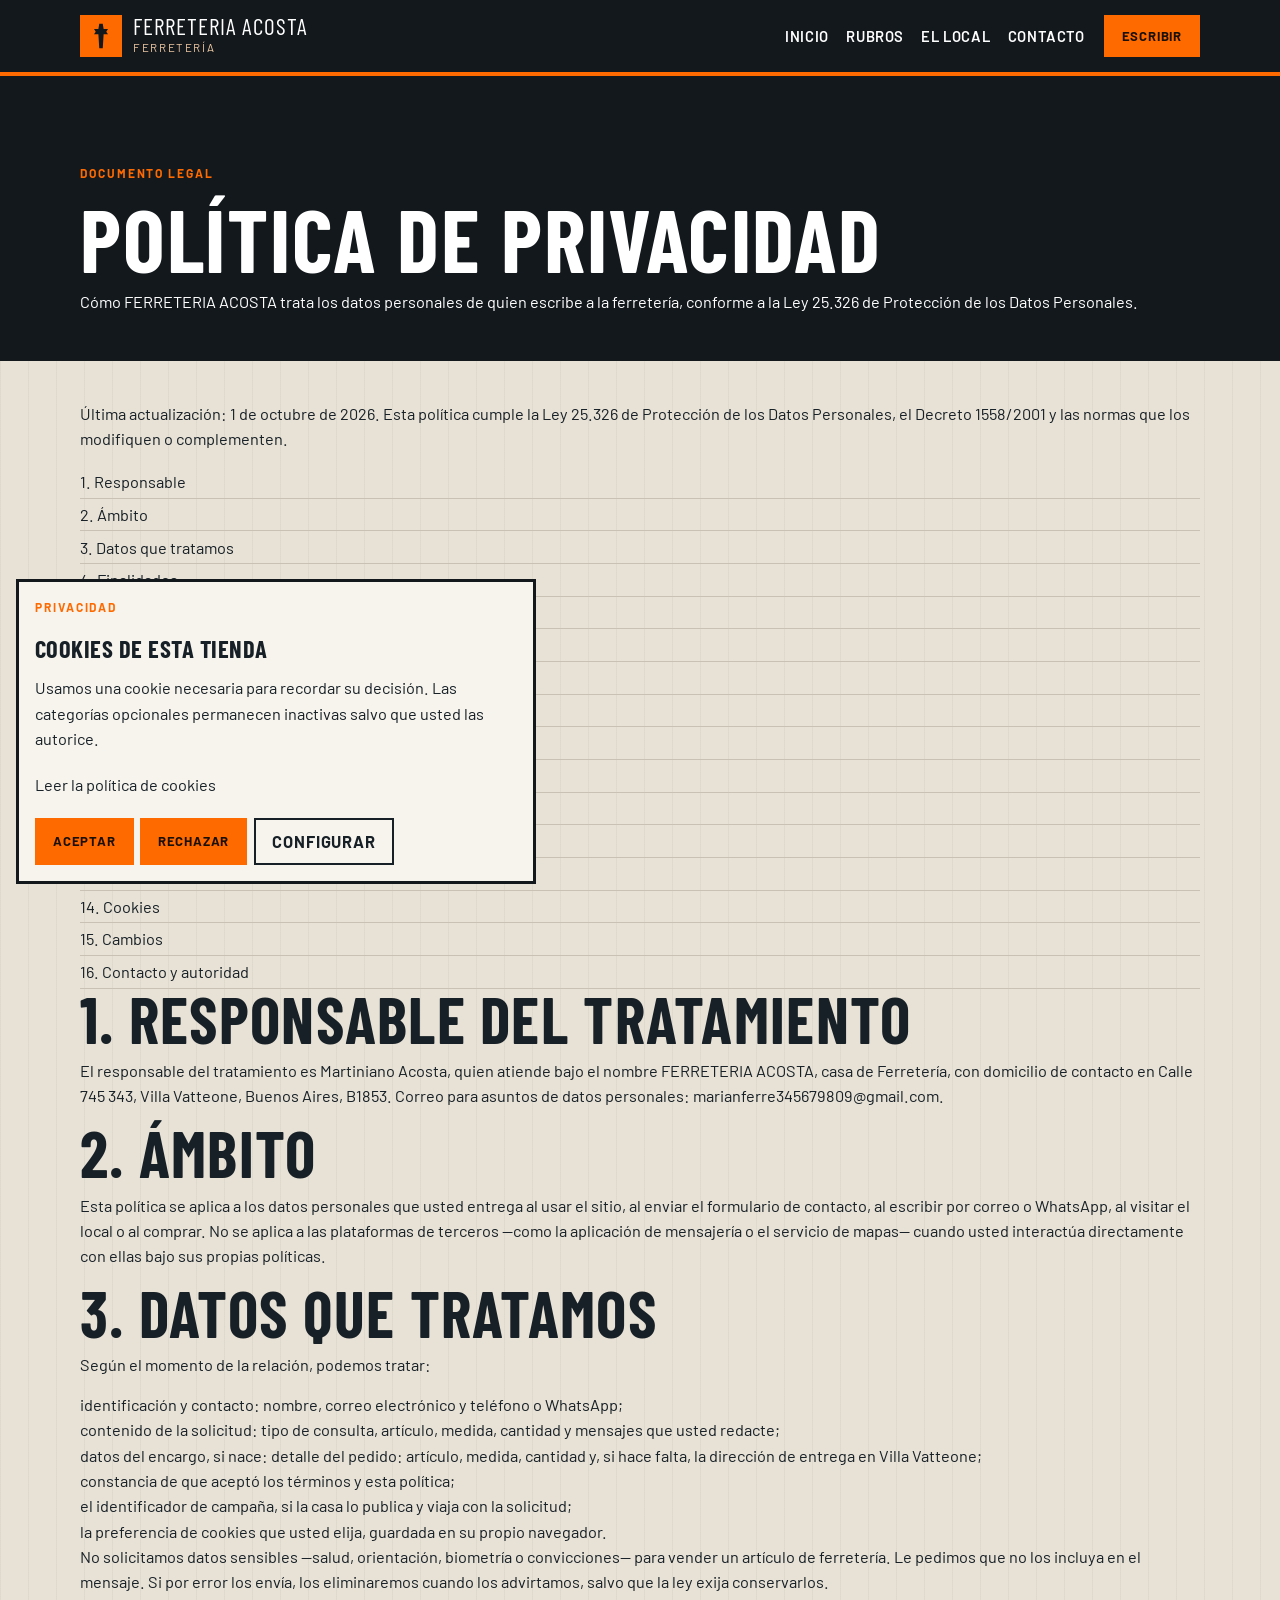
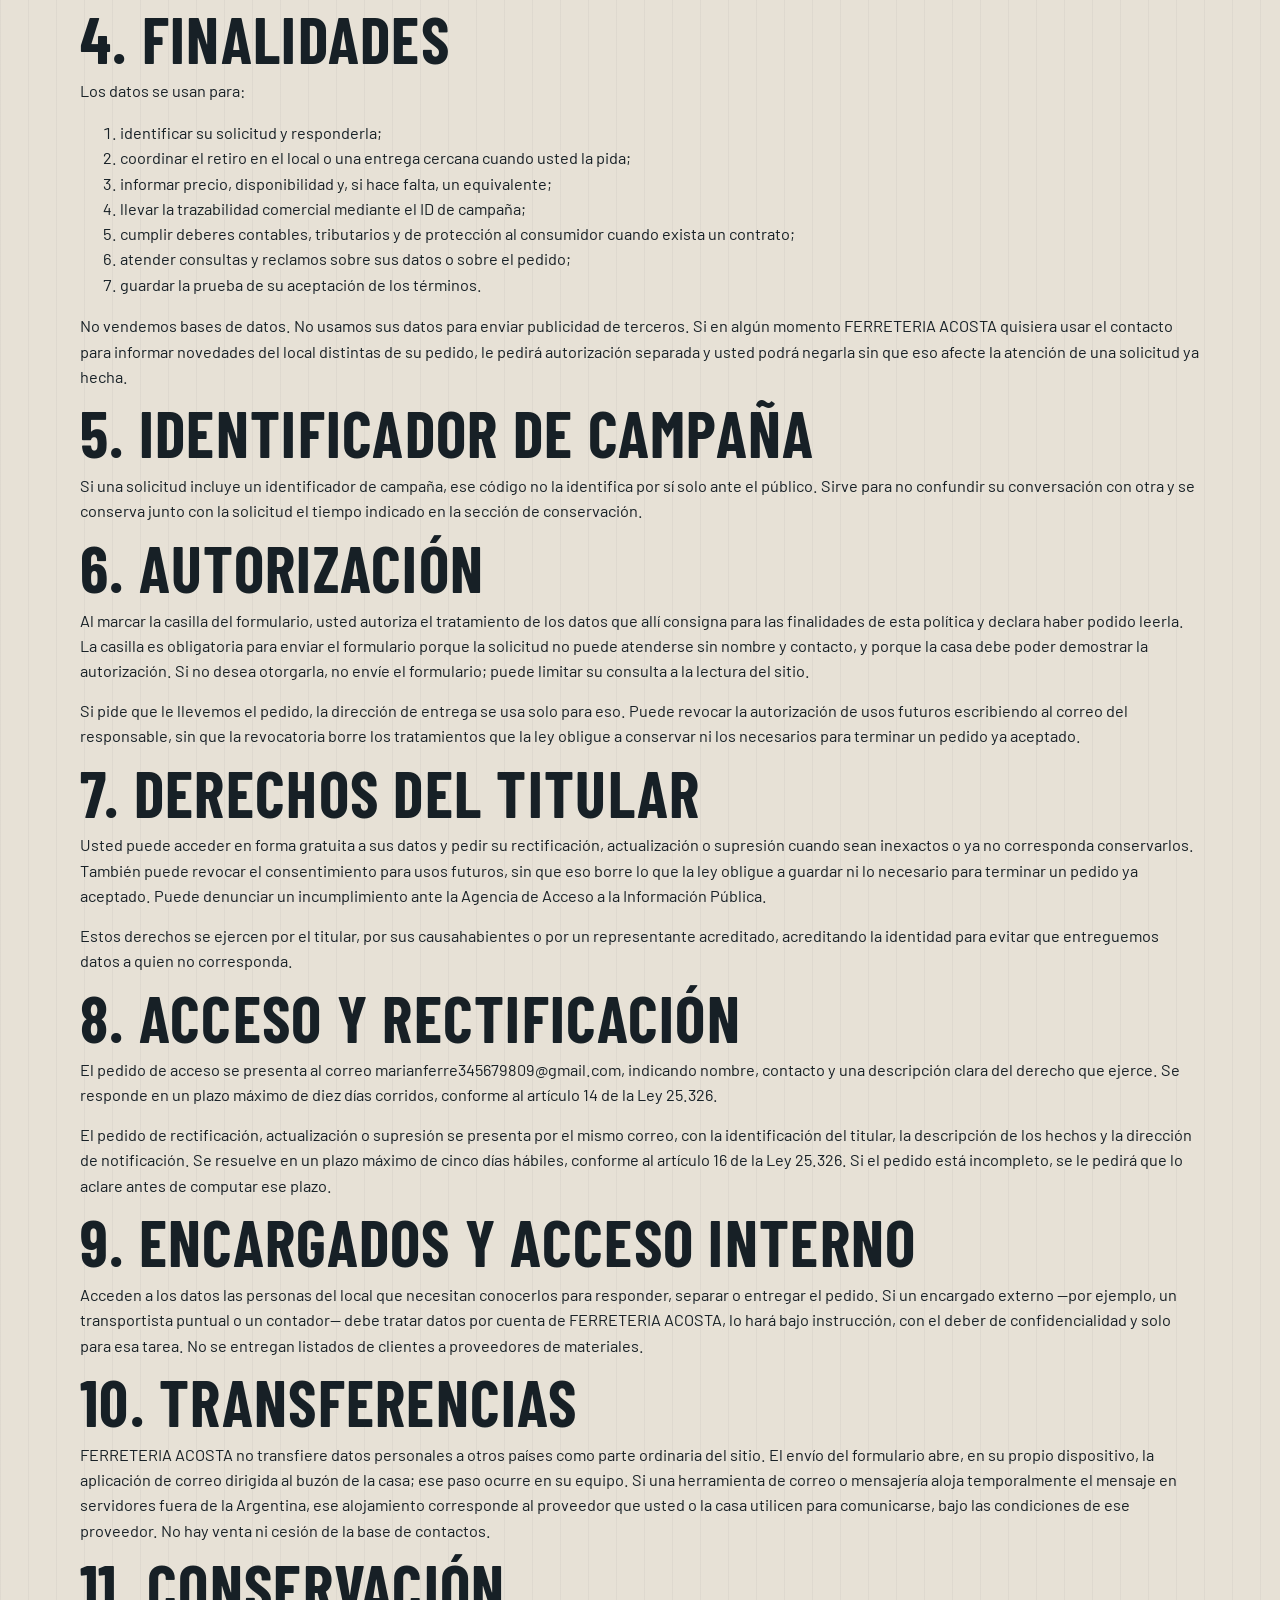
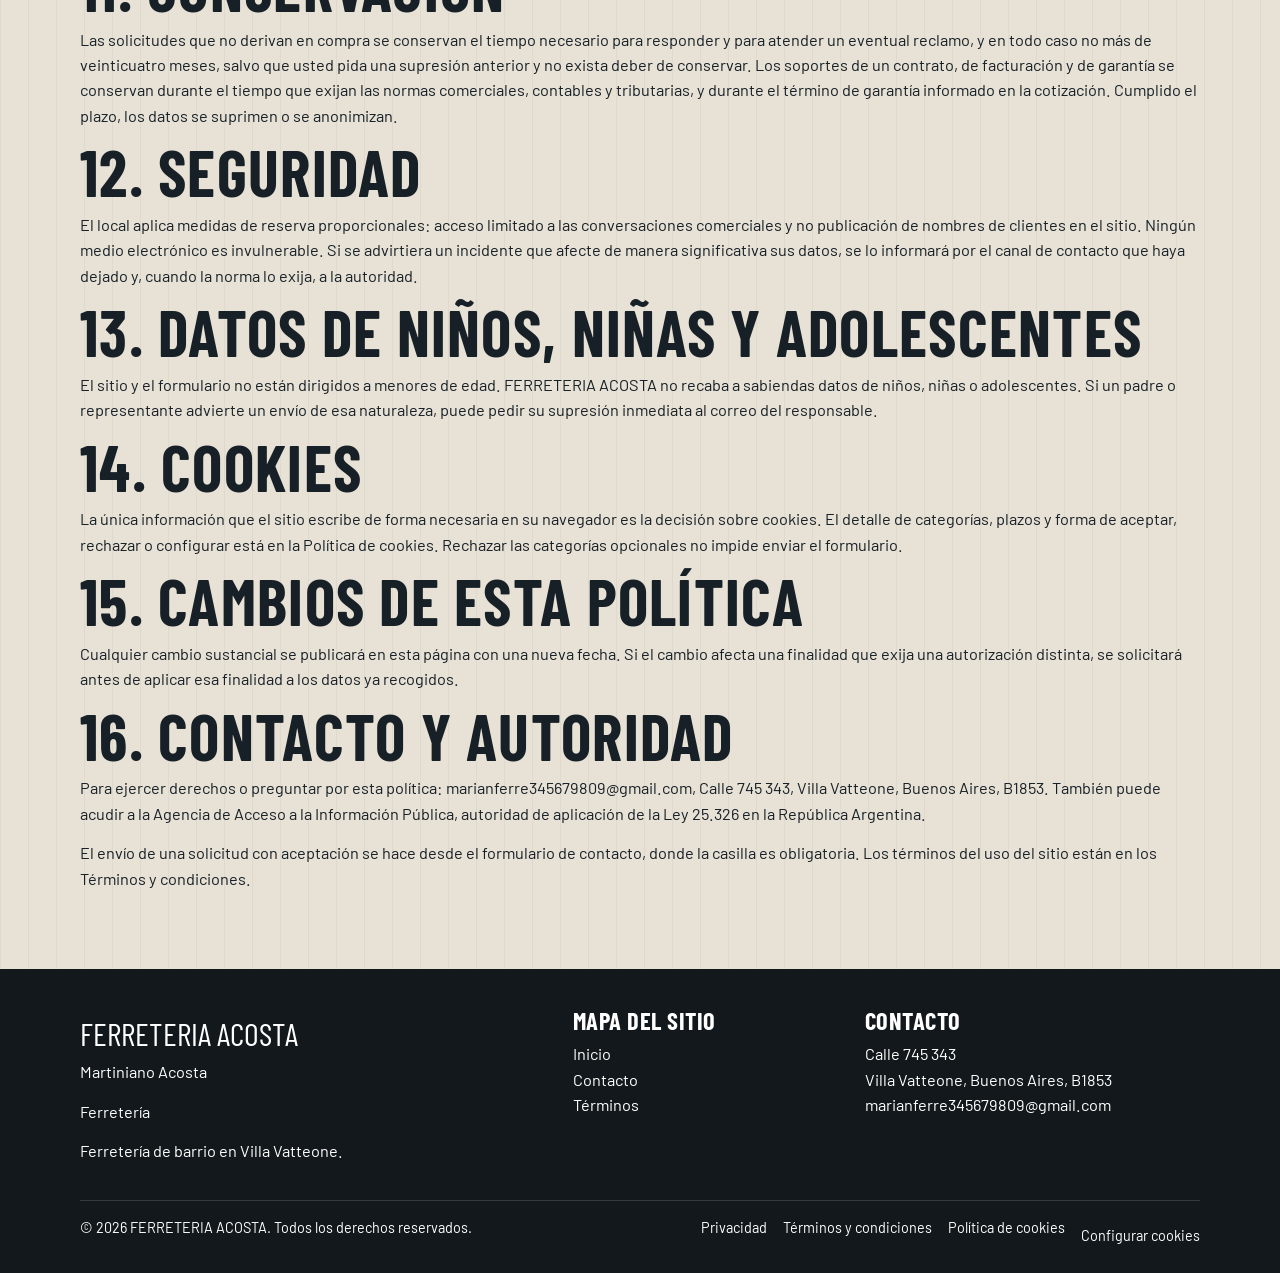
<file: privacidad.html>
<!DOCTYPE html>
<html lang="es">
<head>
  <meta charset="utf-8">
  <meta name="viewport" content="width=device-width, initial-scale=1">
  <title>Política de privacidad | FERRETERIA ACOSTA</title>
  <meta name="description" content="Política de privacidad y tratamiento de datos personales de FERRETERIA ACOSTA, conforme a la Ley 25.326 de Protección de los Datos Personales. Taller en Villa Vatteone, Calle 745 343.">
  <meta name="theme-color" content="#12181c">
  <link rel="icon" href="favicon.svg" type="image/svg+xml">
  <link rel="preconnect" href="https://fonts.googleapis.com">
  <link rel="preconnect" href="https://fonts.gstatic.com" crossorigin>
  <link href="https://fonts.googleapis.com/css2?family=Barlow+Condensed:wght@600;700&family=Barlow:wght@400;500;600&display=swap" rel="stylesheet">
  <link rel="stylesheet" href="css/styles.css">
  <script>
    document.documentElement.classList.add("js");
    if (location.search.indexOf("embed=1") !== -1) document.documentElement.classList.add("is-embed");
    try { if (localStorage.getItem("pineda_cookie_consent")) document.documentElement.classList.add("cookies-set"); } catch (e) {}
  </script>
</head>
<body data-page="legal">
  <a class="skip" href="#contenido">Saltar al contenido</a>
  <div class="preloader" id="preloader" aria-hidden="true"><div><p class="preloader-kicker">Ferretería</p><p class="preloader-name">FERRETERIA ACOSTA</p><span class="preloader-line"></span></div></div>
  <header class="site-header">
    <div class="header-bar">
      <a class="brand" href="index.html"><span class="brand-mark" aria-hidden="true"><svg viewBox="0 0 32 32" width="28" height="28"><path fill="currentColor" d="M14 2h4l1 6h5l-2 3 2 3h-5l-1 16h-4L13 14H8l2-3-2-3h5z"/></svg></span><span class="brand-text"><span class="brand-name" data-bind="nombre">FERRETERIA ACOSTA</span><span class="brand-sub">Ferretería</span></span></a>
      <nav class="nav" id="site-nav" aria-label="Principal">
        <a href="index.html" data-nav="inicio">Inicio</a>
        <a href="index.html#rubros">Rubros</a>
        <a href="index.html#local">El local</a>
        <a href="contacto.html" data-nav="contacto">Contacto</a>
        <a class="btn btn-gold menu-cta" href="contacto.html">Escribir</a>
      </nav>
      <div class="header-actions">
        <a class="btn btn-gold btn-sm header-cta" href="contacto.html">Escribir</a>
        <button class="nav-toggle" type="button" aria-expanded="false" aria-controls="site-nav" aria-label="Abrir menú"><span></span><span></span></button>
      </div>
    </div>
  </header>
  <main id="contenido">
    <header class="page-hero">
      <div class="page-hero-bg" style="background-image:url('https://images.unsplash.com/photo-1519710164239-da123dc03ef4?auto=format&fit=crop&w=2000&q=80')"></div>
      <div class="page-hero-overlay"></div>
      <div class="container page-hero-content">
        <p class="eyebrow light">Documento legal</p>
        <h1>Política de privacidad</h1>
        <p>Cómo FERRETERIA ACOSTA trata los datos personales de quien escribe a la ferretería, conforme a la Ley 25.326 de Protección de los Datos Personales.</p>
      </div>
    </header>
    <article class="section legal">
      <div class="container legal-prose">
        <p class="updated">Última actualización: 1 de octubre de 2026. Esta política cumple la Ley 25.326 de Protección de los Datos Personales, el Decreto 1558/2001 y las normas que los modifiquen o complementen.</p>
        <nav class="toc" aria-label="Contenido de la política">
          <a href="#p1">1. Responsable</a>
          <a href="#p2">2. Ámbito</a>
          <a href="#p3">3. Datos que tratamos</a>
          <a href="#p4">4. Finalidades</a>
          <a href="#p5">5. ID de campaña</a>
          <a href="#p6">6. Base y autorización</a>
          <a href="#p7">7. Derechos del titular</a>
          <a href="#p8">8. Acceso y rectificación</a>
          <a href="#p9">9. Encargados y terceros</a>
          <a href="#p10">10. Transferencia</a>
          <a href="#p11">11. Conservación</a>
          <a href="#p12">12. Seguridad</a>
          <a href="#p13">13. Menores</a>
          <a href="#p14">14. Cookies</a>
          <a href="#p15">15. Cambios</a>
          <a href="#p16">16. Contacto y autoridad</a>
        </nav>

        <h2 id="p1">1. Responsable del tratamiento</h2>
        <p>El responsable del tratamiento es <span data-bind="responsable">Martiniano Acosta</span>, quien atiende bajo el nombre <span data-bind="nombre">FERRETERIA ACOSTA</span>, casa de <span data-bind="rubro">ferretería</span>, con domicilio de contacto en <span data-bind="direccionCompleta">Calle 745 343, Villa Vatteone, Buenos Aires, B1853</span>. Correo para asuntos de datos personales: <a data-bind-href="emailHref" href="mailto:marianferre345679809@gmail.com"><span data-bind="email">marianferre345679809@gmail.com</span></a>.</p>

        <h2 id="p2">2. Ámbito</h2>
        <p>Esta política se aplica a los datos personales que usted entrega al usar el sitio, al enviar el formulario de contacto, al escribir por correo o WhatsApp, al visitar el local o al comprar. No se aplica a las plataformas de terceros —como la aplicación de mensajería o el servicio de mapas— cuando usted interactúa directamente con ellas bajo sus propias políticas.</p>

        <h2 id="p3">3. Datos que tratamos</h2>
        <p>Según el momento de la relación, podemos tratar:</p>
        <ul>
          <li>identificación y contacto: nombre, correo electrónico y teléfono o WhatsApp;</li>
          <li>contenido de la solicitud: tipo de consulta, artículo, medida, cantidad y mensajes que usted redacte;</li>
          <li>datos del encargo, si nace: detalle del pedido: artículo, medida, cantidad y, si hace falta, la dirección de entrega en Villa Vatteone;</li>
          <li>constancia de que aceptó los términos y esta política;</li>
          <li>el identificador de campaña, si la casa lo publica y viaja con la solicitud;</li>
          <li>la preferencia de cookies que usted elija, guardada en su propio navegador.</li>
        </ul>
        <p>No solicitamos datos sensibles —salud, orientación, biometría o convicciones— para vender un artículo de ferretería. Le pedimos que no los incluya en el mensaje. Si por error los envía, los eliminaremos cuando los advirtamos, salvo que la ley exija conservarlos.</p>

        <h2 id="p4">4. Finalidades</h2>
        <p>Los datos se usan para:</p>
        <ol>
          <li>identificar su solicitud y responderla;</li>
          <li>coordinar el retiro en el local o una entrega cercana cuando usted la pida;</li>
          <li>informar precio, disponibilidad y, si hace falta, un equivalente;</li>
          <li>llevar la trazabilidad comercial mediante el ID de campaña;</li>
          <li>cumplir deberes contables, tributarios y de protección al consumidor cuando exista un contrato;</li>
          <li>atender consultas y reclamos sobre sus datos o sobre el pedido;</li>
          <li>guardar la prueba de su aceptación de los términos.</li>
        </ol>
        <p>No vendemos bases de datos. No usamos sus datos para enviar publicidad de terceros. Si en algún momento FERRETERIA ACOSTA quisiera usar el contacto para informar novedades del local distintas de su pedido, le pedirá autorización separada y usted podrá negarla sin que eso afecte la atención de una solicitud ya hecha.</p>

        <h2 id="p5">5. Identificador de campaña</h2>
        <p>Si una solicitud incluye un identificador de campaña, ese código no la identifica por sí solo ante el público. Sirve para no confundir su conversación con otra y se conserva junto con la solicitud el tiempo indicado en la sección de conservación.</p>

        <h2 id="p6">6. Autorización</h2>
        <p>Al marcar la casilla del formulario, usted autoriza el tratamiento de los datos que allí consigna para las finalidades de esta política y declara haber podido leerla. La casilla es obligatoria para enviar el formulario porque la solicitud no puede atenderse sin nombre y contacto, y porque la casa debe poder demostrar la autorización. Si no desea otorgarla, no envíe el formulario; puede limitar su consulta a la lectura del sitio.</p>
        <p>Si pide que le llevemos el pedido, la dirección de entrega se usa solo para eso. Puede revocar la autorización de usos futuros escribiendo al correo del responsable, sin que la revocatoria borre los tratamientos que la ley obligue a conservar ni los necesarios para terminar un pedido ya aceptado.</p>

        <h2 id="p7">7. Derechos del titular</h2>
        <p>Usted puede acceder en forma gratuita a sus datos y pedir su rectificación, actualización o supresión cuando sean inexactos o ya no corresponda conservarlos. También puede revocar el consentimiento para usos futuros, sin que eso borre lo que la ley obligue a guardar ni lo necesario para terminar un pedido ya aceptado. Puede denunciar un incumplimiento ante la Agencia de Acceso a la Información Pública.</p>
        <p>Estos derechos se ejercen por el titular, por sus causahabientes o por un representante acreditado, acreditando la identidad para evitar que entreguemos datos a quien no corresponda.</p>

        <h2 id="p8">8. Acceso y rectificación</h2>
        <p>El pedido de acceso se presenta al correo <span data-bind="email">marianferre345679809@gmail.com</span>, indicando nombre, contacto y una descripción clara del derecho que ejerce. Se responde en un plazo máximo de diez días corridos, conforme al artículo 14 de la Ley 25.326.</p>
        <p>El pedido de rectificación, actualización o supresión se presenta por el mismo correo, con la identificación del titular, la descripción de los hechos y la dirección de notificación. Se resuelve en un plazo máximo de cinco días hábiles, conforme al artículo 16 de la Ley 25.326. Si el pedido está incompleto, se le pedirá que lo aclare antes de computar ese plazo.</p>

        <h2 id="p9">9. Encargados y acceso interno</h2>
        <p>Acceden a los datos las personas del local que necesitan conocerlos para responder, separar o entregar el pedido. Si un encargado externo —por ejemplo, un transportista puntual o un contador— debe tratar datos por cuenta de FERRETERIA ACOSTA, lo hará bajo instrucción, con el deber de confidencialidad y solo para esa tarea. No se entregan listados de clientes a proveedores de materiales.</p>

        <h2 id="p10">10. Transferencias</h2>
        <p>FERRETERIA ACOSTA no transfiere datos personales a otros países como parte ordinaria del sitio. El envío del formulario abre, en su propio dispositivo, la aplicación de correo dirigida al buzón de la casa; ese paso ocurre en su equipo. Si una herramienta de correo o mensajería aloja temporalmente el mensaje en servidores fuera de la Argentina, ese alojamiento corresponde al proveedor que usted o la casa utilicen para comunicarse, bajo las condiciones de ese proveedor. No hay venta ni cesión de la base de contactos.</p>

        <h2 id="p11">11. Conservación</h2>
        <p>Las solicitudes que no derivan en compra se conservan el tiempo necesario para responder y para atender un eventual reclamo, y en todo caso no más de veinticuatro meses, salvo que usted pida una supresión anterior y no exista deber de conservar. Los soportes de un contrato, de facturación y de garantía se conservan durante el tiempo que exijan las normas comerciales, contables y tributarias, y durante el término de garantía informado en la cotización. Cumplido el plazo, los datos se suprimen o se anonimizan.</p>

        <h2 id="p12">12. Seguridad</h2>
        <p>El local aplica medidas de reserva proporcionales: acceso limitado a las conversaciones comerciales y no publicación de nombres de clientes en el sitio. Ningún medio electrónico es invulnerable. Si se advirtiera un incidente que afecte de manera significativa sus datos, se lo informará por el canal de contacto que haya dejado y, cuando la norma lo exija, a la autoridad.</p>

        <h2 id="p13">13. Datos de niños, niñas y adolescentes</h2>
        <p>El sitio y el formulario no están dirigidos a menores de edad. FERRETERIA ACOSTA no recaba a sabiendas datos de niños, niñas o adolescentes. Si un padre o representante advierte un envío de esa naturaleza, puede pedir su supresión inmediata al correo del responsable.</p>

        <h2 id="p14">14. Cookies</h2>
        <p>La única información que el sitio escribe de forma necesaria en su navegador es la decisión sobre cookies. El detalle de categorías, plazos y forma de aceptar, rechazar o configurar está en la <a href="cookies.html">Política de cookies</a>. Rechazar las categorías opcionales no impide enviar el formulario.</p>

        <h2 id="p15">15. Cambios de esta política</h2>
        <p>Cualquier cambio sustancial se publicará en esta página con una nueva fecha. Si el cambio afecta una finalidad que exija una autorización distinta, se solicitará antes de aplicar esa finalidad a los datos ya recogidos.</p>

        <h2 id="p16">16. Contacto y autoridad</h2>
        <p>Para ejercer derechos o preguntar por esta política: <span data-bind="email">marianferre345679809@gmail.com</span>, <span data-bind="direccionCompleta">Calle 745 343, Villa Vatteone, Buenos Aires, B1853</span>. También puede acudir a la Agencia de Acceso a la Información Pública, autoridad de aplicación de la Ley 25.326 en la República Argentina.</p>
        <p>El envío de una solicitud con aceptación se hace desde el <a href="contacto.html">formulario de contacto</a>, donde la casilla es obligatoria. Los términos del uso del sitio están en los <a href="terminos.html">Términos y condiciones</a>.</p>
      </div>
    </article>
  </main>
  <footer class="site-footer">
    <div class="container footer-grid">
      <div><p class="footer-name" data-bind="nombre">FERRETERIA ACOSTA</p><p class="footer-person" data-bind="responsable">Martiniano Acosta</p><p class="footer-rubro" data-bind="rubro">Ferretería</p><p>Ferretería de barrio en Villa Vatteone.</p></div>
      <div><h2>Mapa del sitio</h2><ul class="footer-links"><li><a href="index.html">Inicio</a></li><li><a href="contacto.html">Contacto</a></li><li><a href="terminos.html">Términos</a></li></ul></div>
      <div><h2>Contacto</h2><address><span data-bind="direccion">Calle 745 343</span><br><span data-bind="ciudad">Villa Vatteone, Buenos Aires, B1853</span></address><p><a data-bind-href="emailHref" href="mailto:marianferre345679809@gmail.com"><span data-bind="email">marianferre345679809@gmail.com</span></a></p></div>
      <div class="footer-campaign"><h2>Campaña</h2><p class="campana-label">ID de campaña</p><p class="campana-value" data-bind="campanaId"></p></div>
    </div>
    <div class="container footer-bottom">
      <p>© <span data-year>2026</span> <span data-bind="nombre">FERRETERIA ACOSTA</span>. Todos los derechos reservados.</p>
      <nav aria-label="Legal"><a href="privacidad.html">Privacidad</a><a href="terminos.html">Términos y condiciones</a><a href="cookies.html">Política de cookies</a><button type="button" data-cookie-open>Configurar cookies</button></nav>
    </div>
  </footer>
  <a class="wa-float" data-bind-href="whatsappHref" href="#" target="_blank" rel="noopener noreferrer" aria-label="Escribir por WhatsApp a FERRETERIA ACOSTA"><svg viewBox="0 0 24 24" width="18" height="18" aria-hidden="true" fill="currentColor"><path d="M20.5 3.5A11 11 0 0 0 2.1 17.8L1 23l5.3-1.1A11 11 0 0 0 20.5 3.5zm-8.5 17a9.1 9.1 0 0 1-4.6-1.3l-.3-.2-3.2.7.7-3.1-.2-.3A9.1 9.1 0 1 1 12 20.5zm5-6.8c-.3-.1-1.6-.8-1.8-.9s-.4-.1-.6.1-.7.9-.8 1-.3.2-.6.1a7.4 7.4 0 0 1-2.2-1.4 8.2 8.2 0 0 1-1.5-1.9c-.2-.3 0-.4.1-.6l.4-.4.2-.3a.5.5 0 0 0 0-.5c-.1-.1-.6-1.4-.8-1.9s-.4-.4-.6-.4h-.5a1 1 0 0 0-.7.3 2.9 2.9 0 0 0-.9 2.2 5 5 0 0 0 1.1 2.7 11.4 11.4 0 0 0 4.4 3.9c.6.3 1 .4 1.5.5a3.6 3.6 0 0 0 1.6.1 2.7 2.7 0 0 0 1.8-1.2 2.2 2.2 0 0 0 .2-1.2c-.1-.2-.3-.2-.6-.4z"/></svg><span>WhatsApp</span></a>
  <button class="to-top" type="button" aria-label="Volver arriba">↑</button>
  <div class="cookie-banner" role="dialog" aria-labelledby="cookie-title"><p class="eyebrow">Privacidad</p><h2 id="cookie-title">Cookies de esta tienda</h2><p>Usamos una cookie necesaria para recordar su decisión. Las categorías opcionales permanecen inactivas salvo que usted las autorice.</p><p><a href="cookies.html">Leer la política de cookies</a></p><div class="cookie-actions"><button class="btn btn-gold btn-sm" type="button" data-cookie-accept>Aceptar</button><button class="btn btn-dark btn-sm" type="button" data-cookie-reject>Rechazar</button><button class="btn btn-line" type="button" data-cookie-config>Configurar</button></div></div>
  <div class="modal cookie-modal" hidden><div class="modal-backdrop"></div><div class="modal-card" role="dialog" aria-modal="true" aria-labelledby="cookie-modal-title"><div class="modal-head"><h2 id="cookie-modal-title">Configurar cookies</h2><button class="modal-close" type="button" aria-label="Cerrar">×</button></div><p>La cookie necesaria guarda su elección. Hoy el sitio no carga medidores de terceros.</p><ul class="cookie-options"><li><div><strong>Necesarias</strong><p>Siempre activas.</p></div><input type="checkbox" checked disabled aria-label="Cookies necesarias, siempre activas"></li><li><div><strong>Preferencias</strong><p>Ajustes futuros de visualización.</p></div><input id="ck-pref" type="checkbox" aria-label="Permitir cookies de preferencias"></li><li><div><strong>Analítica</strong><p>Medición agregada, no instalada.</p></div><input id="ck-ana" type="checkbox" aria-label="Permitir cookies de analítica"></li><li><div><strong>Marketing</strong><p>Inactivas sin aceptación.</p></div><input id="ck-mkt" type="checkbox" aria-label="Permitir cookies de marketing"></li></ul><div class="modal-actions"><button class="btn btn-dark btn-sm" type="button" data-cookie-reject>Rechazar opcionales</button><button class="btn btn-line" type="button" data-cookie-save>Guardar selección</button><button class="btn btn-gold btn-sm" type="button" data-cookie-accept>Aceptar todas</button></div></div></div>
  <script src="js/config.js"></script>
  <script src="js/main.js"></script>
</body>
</html>
</file>
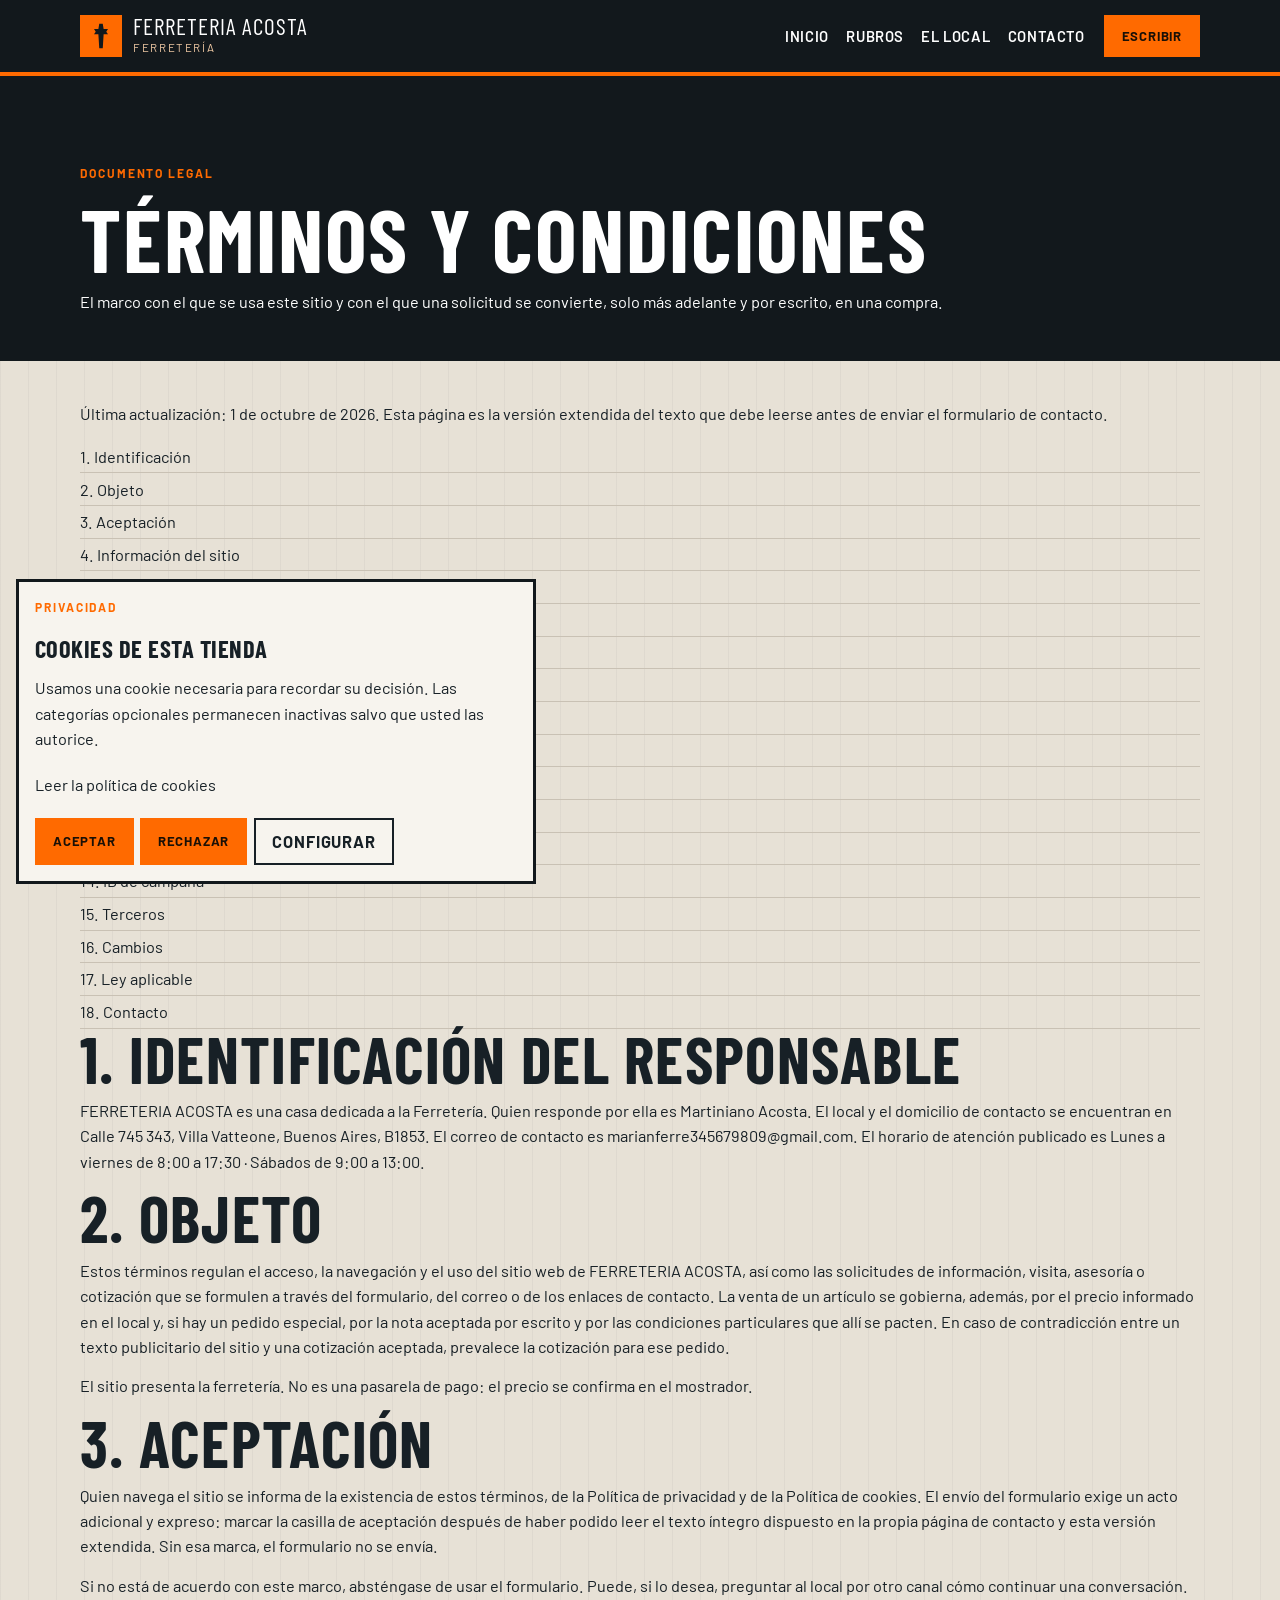
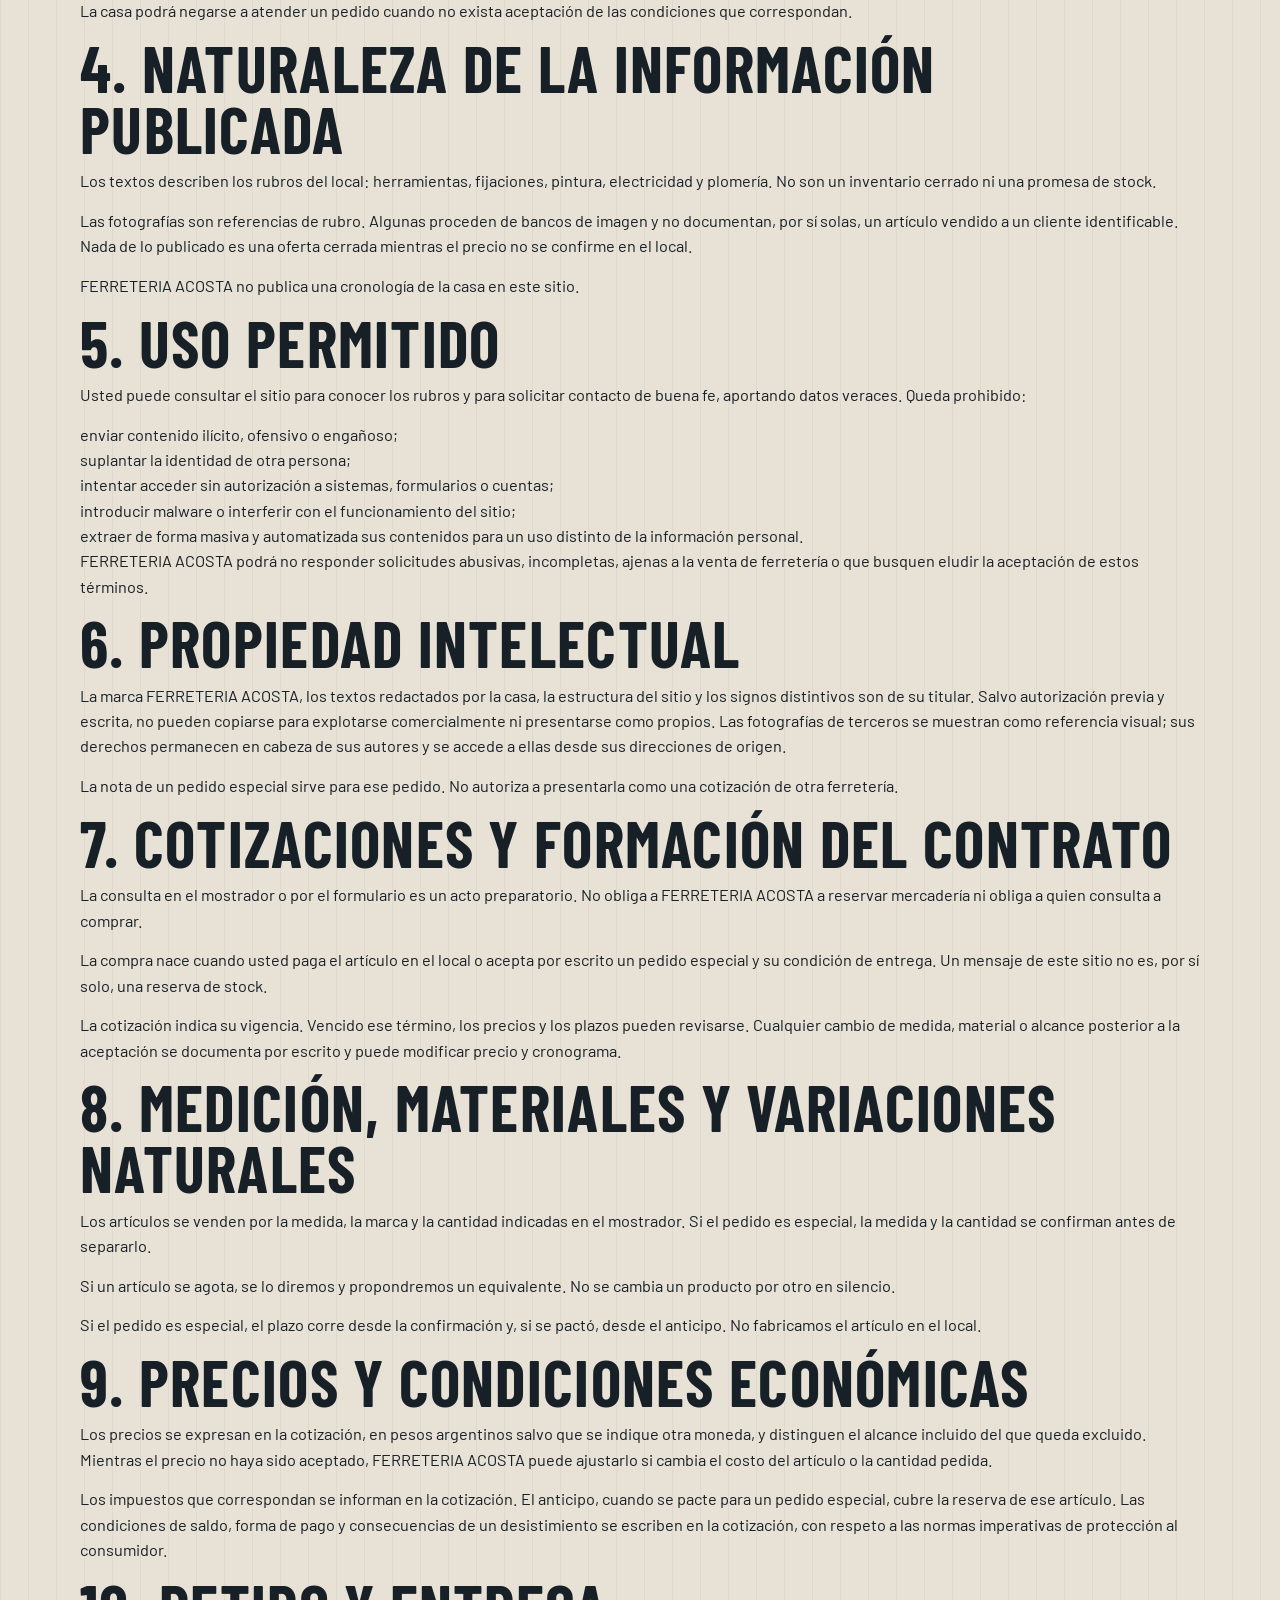
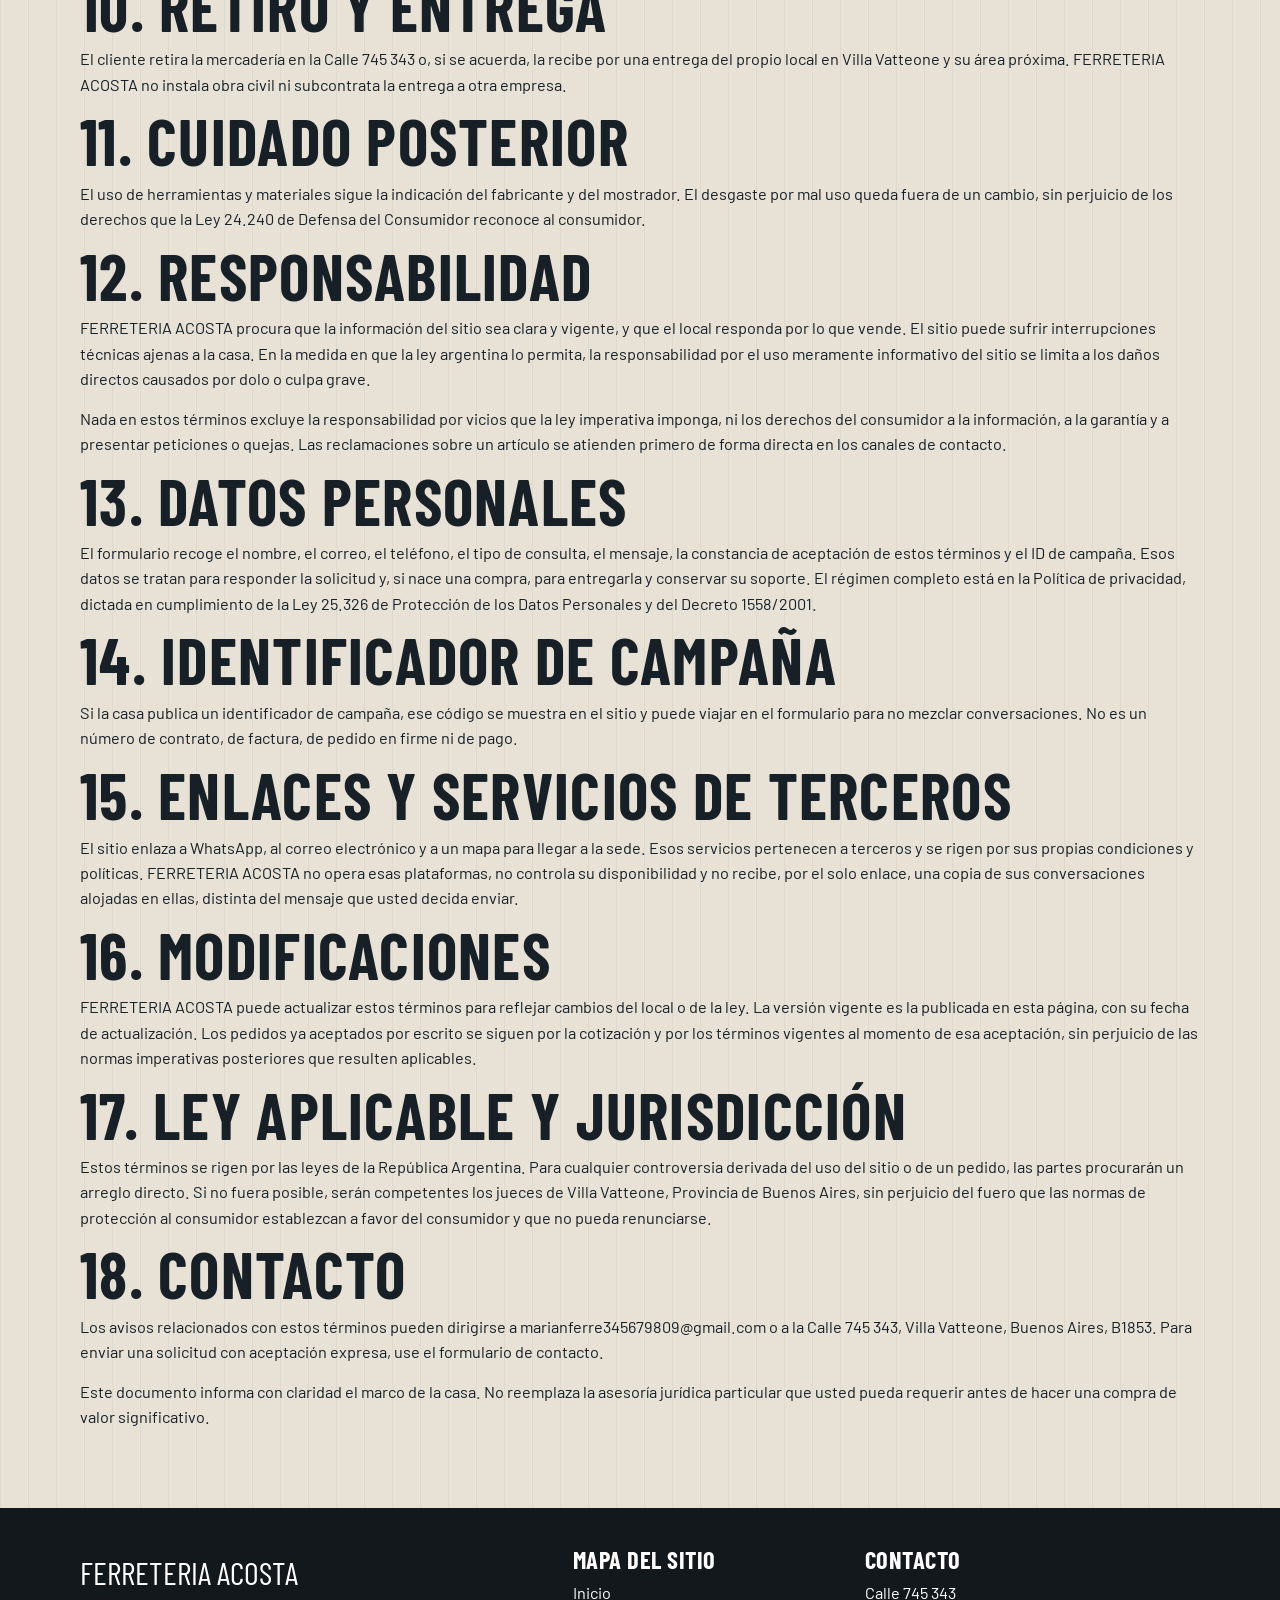
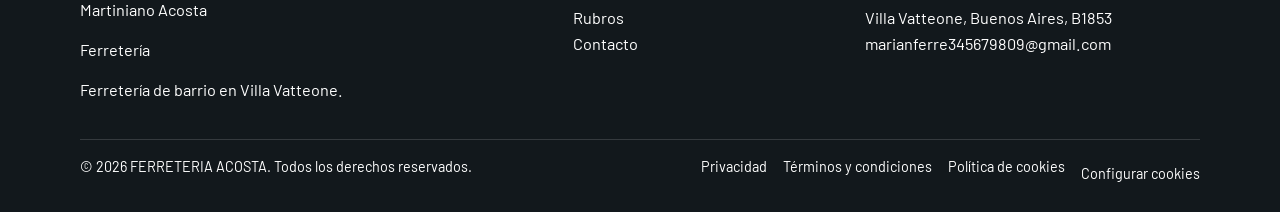
<file: terminos.html>
<!DOCTYPE html>
<html lang="es">
<head>
  <meta charset="utf-8">
  <meta name="viewport" content="width=device-width, initial-scale=1">
  <title>Términos y condiciones | FERRETERIA ACOSTA</title>
  <meta name="description" content="Términos y condiciones de uso del sitio y de las solicitudes de pedido de FERRETERIA ACOSTA, ferretería en Villa Vatteone.">
  <meta name="theme-color" content="#12181c">
  <link rel="icon" href="favicon.svg" type="image/svg+xml">
  <link rel="preconnect" href="https://fonts.googleapis.com">
  <link rel="preconnect" href="https://fonts.gstatic.com" crossorigin>
  <link href="https://fonts.googleapis.com/css2?family=Barlow+Condensed:wght@600;700&family=Barlow:wght@400;500;600&display=swap" rel="stylesheet">
  <link rel="stylesheet" href="css/styles.css">
  <script>
    document.documentElement.classList.add("js");
    if (location.search.indexOf("embed=1") !== -1) document.documentElement.classList.add("is-embed");
    try { if (localStorage.getItem("pineda_cookie_consent")) document.documentElement.classList.add("cookies-set"); } catch (e) {}
  </script>
</head>
<body data-page="legal">
  <a class="skip" href="#contenido">Saltar al contenido</a>
  <div class="preloader" id="preloader" aria-hidden="true"><div><p class="preloader-kicker">Ferretería</p><p class="preloader-name">FERRETERIA ACOSTA</p><span class="preloader-line"></span></div></div>
  <header class="site-header">
    <div class="header-bar">
      <a class="brand" href="index.html"><span class="brand-mark" aria-hidden="true"><svg viewBox="0 0 32 32" width="28" height="28"><path fill="currentColor" d="M14 2h4l1 6h5l-2 3 2 3h-5l-1 16h-4L13 14H8l2-3-2-3h5z"/></svg></span><span class="brand-text"><span class="brand-name" data-bind="nombre">FERRETERIA ACOSTA</span><span class="brand-sub">Ferretería</span></span></a>
      <nav class="nav" id="site-nav" aria-label="Principal">
        <a href="index.html" data-nav="inicio">Inicio</a>
        <a href="index.html#rubros">Rubros</a>
        <a href="index.html#local">El local</a>
        <a href="contacto.html" data-nav="contacto">Contacto</a>
        <a class="btn btn-gold menu-cta" href="contacto.html">Escribir</a>
      </nav>
      <div class="header-actions">
        <a class="btn btn-gold btn-sm header-cta" href="contacto.html">Escribir</a>
        <button class="nav-toggle" type="button" aria-expanded="false" aria-controls="site-nav" aria-label="Abrir menú"><span></span><span></span></button>
      </div>
    </div>
  </header>
  <main id="contenido">
    <header class="page-hero">
      <div class="page-hero-bg" style="background-image:url('https://images.unsplash.com/photo-1504148455328-c376907d081c?auto=format&fit=crop&w=2000&q=80')"></div>
      <div class="page-hero-overlay"></div>
      <div class="container page-hero-content">
        <p class="eyebrow light">Documento legal</p>
        <h1>Términos y condiciones</h1>
        <p>El marco con el que se usa este sitio y con el que una solicitud se convierte, solo más adelante y por escrito, en una compra.</p>
      </div>
    </header>
    <article class="section legal">
      <div class="container legal-prose">
        <p class="updated">Última actualización: 1 de octubre de 2026. Esta página es la versión extendida del texto que debe leerse antes de enviar el formulario de contacto.</p>
        <nav class="toc" aria-label="Contenido de los términos">
          <a href="#t1">1. Identificación</a>
          <a href="#t2">2. Objeto</a>
          <a href="#t3">3. Aceptación</a>
          <a href="#t4">4. Información del sitio</a>
          <a href="#t5">5. Uso permitido</a>
          <a href="#t6">6. Propiedad intelectual</a>
          <a href="#t7">7. Cotización y contrato</a>
          <a href="#t8">8. Medida y materiales</a>
          <a href="#t9">9. Precios</a>
          <a href="#t10">10. Entrega e instalación</a>
          <a href="#t11">11. Cuidado posterior</a>
          <a href="#t12">12. Responsabilidad</a>
          <a href="#t13">13. Datos personales</a>
          <a href="#t14">14. ID de campaña</a>
          <a href="#t15">15. Terceros</a>
          <a href="#t16">16. Cambios</a>
          <a href="#t17">17. Ley aplicable</a>
          <a href="#t18">18. Contacto</a>
        </nav>

        <h2 id="t1">1. Identificación del responsable</h2>
        <p><span data-bind="nombre">FERRETERIA ACOSTA</span> es una casa dedicada a la <span data-bind="rubro">ferretería</span>. Quien responde por ella es <span data-bind="responsable">Martiniano Acosta</span>. El local y el domicilio de contacto se encuentran en <span data-bind="direccionCompleta">Calle 745 343, Villa Vatteone, Buenos Aires, B1853</span>. El correo de contacto es <a data-bind-href="emailHref" href="mailto:marianferre345679809@gmail.com"><span data-bind="email">marianferre345679809@gmail.com</span></a>. El horario de atención publicado es <span data-bind="horario">lunes a viernes de 8:00 a 17:30 y sábados de 9:00 a 13:00</span>.</p>

        <h2 id="t2">2. Objeto</h2>
        <p>Estos términos regulan el acceso, la navegación y el uso del sitio web de FERRETERIA ACOSTA, así como las solicitudes de información, visita, asesoría o cotización que se formulen a través del formulario, del correo o de los enlaces de contacto. La venta de un artículo se gobierna, además, por el precio informado en el local y, si hay un pedido especial, por la nota aceptada por escrito y por las condiciones particulares que allí se pacten. En caso de contradicción entre un texto publicitario del sitio y una cotización aceptada, prevalece la cotización para ese pedido.</p>
        <p>El sitio presenta la ferretería. No es una pasarela de pago: el precio se confirma en el mostrador.</p>

        <h2 id="t3">3. Aceptación</h2>
        <p>Quien navega el sitio se informa de la existencia de estos términos, de la <a href="privacidad.html">Política de privacidad</a> y de la <a href="cookies.html">Política de cookies</a>. El envío del formulario exige un acto adicional y expreso: marcar la casilla de aceptación después de haber podido leer el texto íntegro dispuesto en la propia página de contacto y esta versión extendida. Sin esa marca, el formulario no se envía.</p>
        <p>Si no está de acuerdo con este marco, absténgase de usar el formulario. Puede, si lo desea, preguntar al local por otro canal cómo continuar una conversación. La casa podrá negarse a atender un pedido cuando no exista aceptación de las condiciones que correspondan.</p>

        <h2 id="t4">4. Naturaleza de la información publicada</h2>
        <p>Los textos describen los rubros del local: herramientas, fijaciones, pintura, electricidad y plomería. No son un inventario cerrado ni una promesa de stock.</p>
        <p>Las fotografías son referencias de rubro. Algunas proceden de bancos de imagen y no documentan, por sí solas, un artículo vendido a un cliente identificable. Nada de lo publicado es una oferta cerrada mientras el precio no se confirme en el local.</p>
        <p>FERRETERIA ACOSTA no publica una cronología de la casa en este sitio.</p>

        <h2 id="t5">5. Uso permitido</h2>
        <p>Usted puede consultar el sitio para conocer los rubros y para solicitar contacto de buena fe, aportando datos veraces. Queda prohibido:</p>
        <ul>
          <li>enviar contenido ilícito, ofensivo o engañoso;</li>
          <li>suplantar la identidad de otra persona;</li>
          <li>intentar acceder sin autorización a sistemas, formularios o cuentas;</li>
          <li>introducir malware o interferir con el funcionamiento del sitio;</li>
          <li>extraer de forma masiva y automatizada sus contenidos para un uso distinto de la información personal.</li>
        </ul>
        <p>FERRETERIA ACOSTA podrá no responder solicitudes abusivas, incompletas, ajenas a la venta de ferretería o que busquen eludir la aceptación de estos términos.</p>

        <h2 id="t6">6. Propiedad intelectual</h2>
        <p>La marca FERRETERIA ACOSTA, los textos redactados por la casa, la estructura del sitio y los signos distintivos son de su titular. Salvo autorización previa y escrita, no pueden copiarse para explotarse comercialmente ni presentarse como propios. Las fotografías de terceros se muestran como referencia visual; sus derechos permanecen en cabeza de sus autores y se accede a ellas desde sus direcciones de origen.</p>
        <p>La nota de un pedido especial sirve para ese pedido. No autoriza a presentarla como una cotización de otra ferretería.</p>

        <h2 id="t7">7. Cotizaciones y formación del contrato</h2>
        <p>La consulta en el mostrador o por el formulario es un acto preparatorio. No obliga a FERRETERIA ACOSTA a reservar mercadería ni obliga a quien consulta a comprar.</p>
        <p>La compra nace cuando usted paga el artículo en el local o acepta por escrito un pedido especial y su condición de entrega. Un mensaje de este sitio no es, por sí solo, una reserva de stock.</p>
        <p>La cotización indica su vigencia. Vencido ese término, los precios y los plazos pueden revisarse. Cualquier cambio de medida, material o alcance posterior a la aceptación se documenta por escrito y puede modificar precio y cronograma.</p>

        <h2 id="t8">8. Medición, materiales y variaciones naturales</h2>
        <p>Los artículos se venden por la medida, la marca y la cantidad indicadas en el mostrador. Si el pedido es especial, la medida y la cantidad se confirman antes de separarlo.</p>
        <p>Si un artículo se agota, se lo diremos y propondremos un equivalente. No se cambia un producto por otro en silencio.</p>
        <p>Si el pedido es especial, el plazo corre desde la confirmación y, si se pactó, desde el anticipo. No fabricamos el artículo en el local.</p>

        <h2 id="t9">9. Precios y condiciones económicas</h2>
        <p>Los precios se expresan en la cotización, en pesos argentinos salvo que se indique otra moneda, y distinguen el alcance incluido del que queda excluido. Mientras el precio no haya sido aceptado, FERRETERIA ACOSTA puede ajustarlo si cambia el costo del artículo o la cantidad pedida.</p>
        <p>Los impuestos que correspondan se informan en la cotización. El anticipo, cuando se pacte para un pedido especial, cubre la reserva de ese artículo. Las condiciones de saldo, forma de pago y consecuencias de un desistimiento se escriben en la cotización, con respeto a las normas imperativas de protección al consumidor.</p>

        <h2 id="t10">10. Retiro y entrega</h2>
        <p>El cliente retira la mercadería en la Calle 745 343 o, si se acuerda, la recibe por una entrega del propio local en Villa Vatteone y su área próxima. FERRETERIA ACOSTA no instala obra civil ni subcontrata la entrega a otra empresa.</p>

        <h2 id="t11">11. Cuidado posterior</h2>
        <p>El uso de herramientas y materiales sigue la indicación del fabricante y del mostrador. El desgaste por mal uso queda fuera de un cambio, sin perjuicio de los derechos que la Ley 24.240 de Defensa del Consumidor reconoce al consumidor.</p>

        <h2 id="t12">12. Responsabilidad</h2>
        <p>FERRETERIA ACOSTA procura que la información del sitio sea clara y vigente, y que el local responda por lo que vende. El sitio puede sufrir interrupciones técnicas ajenas a la casa. En la medida en que la ley argentina lo permita, la responsabilidad por el uso meramente informativo del sitio se limita a los daños directos causados por dolo o culpa grave.</p>
        <p>Nada en estos términos excluye la responsabilidad por vicios que la ley imperativa imponga, ni los derechos del consumidor a la información, a la garantía y a presentar peticiones o quejas. Las reclamaciones sobre un artículo se atienden primero de forma directa en los canales de contacto.</p>

        <h2 id="t13">13. Datos personales</h2>
        <p>El formulario recoge el nombre, el correo, el teléfono, el tipo de consulta, el mensaje, la constancia de aceptación de estos términos y el ID de campaña. Esos datos se tratan para responder la solicitud y, si nace una compra, para entregarla y conservar su soporte. El régimen completo está en la <a href="privacidad.html">Política de privacidad</a>, dictada en cumplimiento de la Ley 25.326 de Protección de los Datos Personales y del Decreto 1558/2001.</p>

        <h2 id="t14">14. Identificador de campaña</h2>
        <p>Si la casa publica un identificador de campaña, ese código se muestra en el sitio y puede viajar en el formulario para no mezclar conversaciones. No es un número de contrato, de factura, de pedido en firme ni de pago.</p>

        <h2 id="t15">15. Enlaces y servicios de terceros</h2>
        <p>El sitio enlaza a WhatsApp, al correo electrónico y a un mapa para llegar a la sede. Esos servicios pertenecen a terceros y se rigen por sus propias condiciones y políticas. FERRETERIA ACOSTA no opera esas plataformas, no controla su disponibilidad y no recibe, por el solo enlace, una copia de sus conversaciones alojadas en ellas, distinta del mensaje que usted decida enviar.</p>

        <h2 id="t16">16. Modificaciones</h2>
        <p>FERRETERIA ACOSTA puede actualizar estos términos para reflejar cambios del local o de la ley. La versión vigente es la publicada en esta página, con su fecha de actualización. Los pedidos ya aceptados por escrito se siguen por la cotización y por los términos vigentes al momento de esa aceptación, sin perjuicio de las normas imperativas posteriores que resulten aplicables.</p>

        <h2 id="t17">17. Ley aplicable y jurisdicción</h2>
        <p>Estos términos se rigen por las leyes de la República Argentina. Para cualquier controversia derivada del uso del sitio o de un pedido, las partes procurarán un arreglo directo. Si no fuera posible, serán competentes los jueces de Villa Vatteone, Provincia de Buenos Aires, sin perjuicio del fuero que las normas de protección al consumidor establezcan a favor del consumidor y que no pueda renunciarse.</p>

        <h2 id="t18">18. Contacto</h2>
        <p>Los avisos relacionados con estos términos pueden dirigirse a <span data-bind="email">marianferre345679809@gmail.com</span> o a la <span data-bind="direccionCompleta">Calle 745 343, Villa Vatteone, Buenos Aires, B1853</span>. Para enviar una solicitud con aceptación expresa, use el <a href="contacto.html">formulario de contacto</a>.</p>
        <p>Este documento informa con claridad el marco de la casa. No reemplaza la asesoría jurídica particular que usted pueda requerir antes de hacer una compra de valor significativo.</p>
      </div>
    </article>
  </main>
  <footer class="site-footer">
    <div class="container footer-grid">
      <div><p class="footer-name" data-bind="nombre">FERRETERIA ACOSTA</p><p class="footer-person" data-bind="responsable">Martiniano Acosta</p><p class="footer-rubro" data-bind="rubro">Ferretería</p><p>Ferretería de barrio en Villa Vatteone.</p></div>
      <div><h2>Mapa del sitio</h2><ul class="footer-links"><li><a href="index.html">Inicio</a></li><li><a href="index.html#rubros">Rubros</a></li><li><a href="contacto.html">Contacto</a></li></ul></div>
      <div><h2>Contacto</h2><address><span data-bind="direccion">Calle 745 343</span><br><span data-bind="ciudad">Villa Vatteone, Buenos Aires, B1853</span></address><p><a data-bind-href="emailHref" href="mailto:marianferre345679809@gmail.com"><span data-bind="email">marianferre345679809@gmail.com</span></a></p><p><a data-bind-href="celularHref" href="#"><span data-bind="celular"></span></a></p></div>
      <div class="footer-campaign"><h2>Campaña</h2><p class="campana-label">ID de campaña</p><p class="campana-value" data-bind="campanaId"></p></div>
    </div>
    <div class="container footer-bottom">
      <p>© <span data-year>2026</span> <span data-bind="nombre">FERRETERIA ACOSTA</span>. Todos los derechos reservados.</p>
      <nav aria-label="Legal"><a href="privacidad.html">Privacidad</a><a href="terminos.html">Términos y condiciones</a><a href="cookies.html">Política de cookies</a><button type="button" data-cookie-open>Configurar cookies</button></nav>
    </div>
  </footer>
  <a class="wa-float" data-bind-href="whatsappHref" href="#" target="_blank" rel="noopener noreferrer" aria-label="Escribir por WhatsApp a FERRETERIA ACOSTA"><svg viewBox="0 0 24 24" width="18" height="18" aria-hidden="true" fill="currentColor"><path d="M20.5 3.5A11 11 0 0 0 2.1 17.8L1 23l5.3-1.1A11 11 0 0 0 20.5 3.5zm-8.5 17a9.1 9.1 0 0 1-4.6-1.3l-.3-.2-3.2.7.7-3.1-.2-.3A9.1 9.1 0 1 1 12 20.5zm5-6.8c-.3-.1-1.6-.8-1.8-.9s-.4-.1-.6.1-.7.9-.8 1-.3.2-.6.1a7.4 7.4 0 0 1-2.2-1.4 8.2 8.2 0 0 1-1.5-1.9c-.2-.3 0-.4.1-.6l.4-.4.2-.3a.5.5 0 0 0 0-.5c-.1-.1-.6-1.4-.8-1.9s-.4-.4-.6-.4h-.5a1 1 0 0 0-.7.3 2.9 2.9 0 0 0-.9 2.2 5 5 0 0 0 1.1 2.7 11.4 11.4 0 0 0 4.4 3.9c.6.3 1 .4 1.5.5a3.6 3.6 0 0 0 1.6.1 2.7 2.7 0 0 0 1.8-1.2 2.2 2.2 0 0 0 .2-1.2c-.1-.2-.3-.2-.6-.4z"/></svg><span>WhatsApp</span></a>
  <button class="to-top" type="button" aria-label="Volver arriba">↑</button>
  <div class="cookie-banner" role="dialog" aria-labelledby="cookie-title"><p class="eyebrow">Privacidad</p><h2 id="cookie-title">Cookies de esta tienda</h2><p>Usamos una cookie necesaria para recordar su decisión. Las categorías opcionales permanecen inactivas salvo que usted las autorice.</p><p><a href="cookies.html">Leer la política de cookies</a></p><div class="cookie-actions"><button class="btn btn-gold btn-sm" type="button" data-cookie-accept>Aceptar</button><button class="btn btn-dark btn-sm" type="button" data-cookie-reject>Rechazar</button><button class="btn btn-line" type="button" data-cookie-config>Configurar</button></div></div>
  <div class="modal cookie-modal" hidden><div class="modal-backdrop"></div><div class="modal-card" role="dialog" aria-modal="true" aria-labelledby="cookie-modal-title"><div class="modal-head"><h2 id="cookie-modal-title">Configurar cookies</h2><button class="modal-close" type="button" aria-label="Cerrar">×</button></div><p>La cookie necesaria guarda su elección. Hoy el sitio no carga medidores de terceros.</p><ul class="cookie-options"><li><div><strong>Necesarias</strong><p>Siempre activas.</p></div><input type="checkbox" checked disabled aria-label="Cookies necesarias, siempre activas"></li><li><div><strong>Preferencias</strong><p>Ajustes futuros de visualización.</p></div><input id="ck-pref" type="checkbox" aria-label="Permitir cookies de preferencias"></li><li><div><strong>Analítica</strong><p>Medición agregada, no instalada.</p></div><input id="ck-ana" type="checkbox" aria-label="Permitir cookies de analítica"></li><li><div><strong>Marketing</strong><p>Inactivas sin aceptación.</p></div><input id="ck-mkt" type="checkbox" aria-label="Permitir cookies de marketing"></li></ul><div class="modal-actions"><button class="btn btn-dark btn-sm" type="button" data-cookie-reject>Rechazar opcionales</button><button class="btn btn-line" type="button" data-cookie-save>Guardar selección</button><button class="btn btn-gold btn-sm" type="button" data-cookie-accept>Aceptar todas</button></div></div></div>
  <script src="js/config.js"></script>
  <script src="js/main.js"></script>
</body>
</html>
</file>
<file: css/styles.css>
/* FERRETERIA ACOSTA — mostrador, no casa editorial */

:root {
  --bg: #e7e1d6;
  --paper: #f7f4ee;
  --ink: #172026;
  --muted: #5c676c;
  --line: #c9c1b4;
  --orange: #ff6a00;
  --orange-deep: #d35400;
  --dark: #12181c;
  --steel: #243038;
  --white: #fff;
  --danger: #9b2c2c;
  --display: "Barlow Condensed", "Arial Narrow", Impact, sans-serif;
  --sans: Barlow, "Segoe UI", sans-serif;
  --header: 72px;
}

*, *::before, *::after { box-sizing: border-box; }
html { scroll-behavior: smooth; }
body {
  margin: 0;
  background:
    linear-gradient(90deg, rgba(18, 24, 28, 0.04) 1px, transparent 1px) 0 0 / 28px 28px,
    var(--bg);
  color: var(--ink);
  font-family: var(--sans);
  font-size: 1.02rem;
  line-height: 1.55;
}
body.no-scroll { overflow: hidden; }
img { max-width: 100%; display: block; }
button, input, textarea, select { font: inherit; color: inherit; }
button { cursor: pointer; }
a { color: inherit; text-decoration: none; }
h1, h2, h3, h4 {
  font-family: var(--display);
  font-weight: 700;
  letter-spacing: 0.02em;
  text-transform: uppercase;
  line-height: 0.95;
  margin: 0 0 0.55rem;
}
p { margin: 0 0 0.9rem; }
ul { margin: 0; padding: 0; list-style: none; }
address { font-style: normal; }
::selection { background: var(--orange); color: #1a1006; }
:focus-visible { outline: 3px solid var(--orange); outline-offset: 2px; }
[hidden] { display: none !important; }

.skip {
  position: absolute; left: -999px; top: 0; z-index: 120;
  background: var(--orange); color: #1a1006; padding: 0.6rem 1rem;
}
.skip:focus { left: 0.5rem; top: 0.5rem; }

.container { width: min(1120px, calc(100% - 2rem)); margin: 0 auto; }

.preloader {
  position: fixed; inset: 0; z-index: 100;
  display: grid; place-items: center;
  background: var(--dark); color: var(--white); text-align: center;
  transition: opacity 0.4s ease, visibility 0.4s ease;
}
.preloader.is-done { opacity: 0; visibility: hidden; pointer-events: none; }
.preloader-kicker { letter-spacing: 0.22em; text-transform: uppercase; font-size: 0.75rem; color: var(--orange); }
.preloader-name { font-family: var(--display); font-size: 3rem; margin: 0.2rem 0; }
.preloader-line { display: block; width: 72px; height: 4px; margin: 0.6rem auto 0; background: var(--orange); }

.site-header {
  position: sticky; top: 0; z-index: 40;
  background: var(--dark); color: var(--white);
  border-bottom: 4px solid var(--orange);
}
.header-bar {
  width: min(1120px, calc(100% - 2rem));
  margin: 0 auto;
  min-height: var(--header);
  display: flex; align-items: center; gap: 1.2rem;
}
.brand { display: flex; align-items: center; gap: 0.7rem; z-index: 90; }
.brand-mark {
  width: 42px; height: 42px; display: grid; place-items: center;
  background: var(--orange); color: var(--dark);
}
.brand-name { display: block; font-family: var(--display); font-size: 1.45rem; letter-spacing: 0.04em; line-height: 1; }
.brand-sub { display: block; font-size: 0.72rem; letter-spacing: 0.14em; text-transform: uppercase; color: #f0c9a4; }
.nav { display: flex; align-items: center; gap: 1.1rem; margin-left: auto; }
.nav a { font-size: 0.92rem; font-weight: 600; letter-spacing: 0.04em; text-transform: uppercase; }
.nav a[aria-current="page"] { color: var(--orange); }
.header-actions { display: flex; align-items: center; gap: 0.6rem; }
.nav-toggle { display: none; background: transparent; border: 0; width: 42px; height: 42px; }
.nav-toggle span { display: block; height: 2px; margin: 6px 0; background: var(--white); }

.btn {
  display: inline-flex; align-items: center; justify-content: center;
  min-height: 46px; padding: 0.55rem 1rem;
  border: 2px solid transparent; font-weight: 700;
  letter-spacing: 0.06em; text-transform: uppercase;
}
.btn-gold, .btn-dark { background: var(--orange); color: #1a1006; border-color: var(--orange); }
.btn-line { background: transparent; border-color: currentColor; }
.btn-sm { min-height: 38px; font-size: 0.82rem; }
.menu-cta { display: none; }

.hero-shop {
  display: grid;
  grid-template-columns: 1.05fr 0.95fr;
  min-height: calc(100vh - var(--header));
  background: var(--dark); color: var(--white);
}
.hero-copy { padding: 4.5rem 6vw 3rem; display: flex; flex-direction: column; justify-content: center; }
.kicker { color: var(--orange); font-weight: 700; letter-spacing: 0.18em; text-transform: uppercase; font-size: 0.78rem; }
.hero-copy h1 { font-size: clamp(4rem, 8vw, 7.2rem); max-width: 8ch; }
.lede { font-size: 1.15rem; max-width: 38ch; color: #d5dde2; }
.hero-actions { display: flex; gap: 0.7rem; flex-wrap: wrap; margin-top: 0.4rem; }
.hero-actions .btn-line { color: var(--white); }
.hero-photo { position: relative; min-height: 420px; }
.hero-photo img { width: 100%; height: 100%; object-fit: cover; position: absolute; inset: 0; }
.stamp {
  position: absolute; left: 1rem; bottom: 1rem;
  background: var(--orange); color: #1a1006;
  padding: 0.7rem 0.9rem; font-family: var(--display);
  font-size: 1.4rem; letter-spacing: 0.04em; text-transform: uppercase;
}

.strip {
  display: grid; grid-template-columns: repeat(3, 1fr);
  background: var(--orange); color: #1a1006;
}
.strip div { padding: 1rem 1.2rem; border-right: 2px solid rgba(0,0,0,0.15); }
.strip strong { display: block; font-family: var(--display); font-size: 1.35rem; text-transform: uppercase; }
.strip span { font-size: 0.92rem; }

.section { padding: 4.2rem 0; }
.section h2 { font-size: clamp(2.4rem, 5vw, 4rem); }
.section-head { display: flex; justify-content: space-between; gap: 1rem; align-items: end; margin-bottom: 1.4rem; }
.section-head p { max-width: 36ch; color: var(--muted); margin: 0; }

.rubros { display: grid; grid-template-columns: repeat(3, 1fr); gap: 0.8rem; }
.rubro {
  background: var(--paper); border: 2px solid var(--dark); min-height: 220px;
  display: flex; flex-direction: column; justify-content: flex-end;
  padding: 1rem; position: relative; overflow: hidden;
}
.rubro img { position: absolute; inset: 0; width: 100%; height: 100%; object-fit: cover; opacity: 0.38; }
.rubro h3, .rubro p { position: relative; }
.rubro h3 { font-size: 2rem; margin: 0; }
.rubro p { margin: 0.2rem 0 0; font-size: 0.95rem; }

.local {
  display: grid; grid-template-columns: 0.9fr 1.1fr; background: var(--steel); color: var(--white);
}
.local-copy { padding: 3rem 6vw; }
.local-copy h2 { font-size: clamp(2.6rem, 5vw, 4.2rem); }
.local img { width: 100%; height: 100%; object-fit: cover; min-height: 320px; }

.site-footer { background: var(--dark); color: var(--white); padding: 2.5rem 0 1.2rem; }
.footer-grid { display: grid; grid-template-columns: 1.4fr 0.8fr 1fr; gap: 1.5rem; }
.footer-name { font-family: var(--display); font-size: 2rem; text-transform: uppercase; margin: 0; }
.footer-links a, .footer-bottom a, .footer-bottom button {
  background: none; border: 0; color: inherit; padding: 0; display: inline;
}
.footer-bottom {
  display: flex; justify-content: space-between; gap: 1rem; flex-wrap: wrap;
  border-top: 1px solid rgba(255,255,255,0.15); margin-top: 1.4rem; padding-top: 1rem;
  font-size: 0.9rem;
}
.footer-bottom nav { display: flex; gap: 1rem; flex-wrap: wrap; }
.footer-campaign[hidden] { display: none !important; }

.page-hero { position: relative; min-height: 280px; display: grid; align-items: end; color: var(--white); background: var(--dark); }
.page-hero-bg { position: absolute; inset: 0; background-size: cover; background-position: center; opacity: 0.35; }
.page-hero-overlay { position: absolute; inset: 0; background: linear-gradient(transparent, #12181c); }
.page-hero-content { position: relative; padding: 5.5rem 0 2rem; }
.page-hero h1 { font-size: clamp(3rem, 7vw, 5.5rem); }
.eyebrow, .eyebrow.light { color: var(--orange); letter-spacing: 0.16em; text-transform: uppercase; font-size: 0.75rem; font-weight: 700; }

.legal, .contact-layout { padding: 2.5rem 0 4rem; }
.prose, .legal-copy { max-width: 760px; }
.prose h2, .legal-copy h2 { font-size: 1.8rem; margin-top: 1.6rem; }
.toc a { display: block; padding: 0.2rem 0; border-bottom: 1px solid var(--line); }

.contact-grid, .split { display: grid; grid-template-columns: 0.8fr 1.2fr; gap: 1.5rem; }
.panel, .card {
  background: var(--paper); border: 2px solid var(--dark); padding: 1.2rem;
}
.form-grid { display: grid; grid-template-columns: 1fr 1fr; gap: 0.8rem; }
.field-full { grid-column: 1 / -1; }
.field label { display: block; font-size: 0.78rem; font-weight: 700; letter-spacing: 0.08em; text-transform: uppercase; margin-bottom: 0.25rem; }
input, textarea, select {
  width: 100%; background: var(--white); border: 2px solid var(--dark); padding: 0.7rem 0.75rem;
}
textarea { min-height: 140px; resize: vertical; }
.form-alert { background: #f8d7d4; color: var(--danger); padding: 0.7rem; margin-bottom: 0.8rem; }
.legal-scroll { max-height: 220px; overflow: auto; border: 2px solid var(--line); padding: 0.8rem; background: var(--white); font-size: 0.92rem; }
.legal-scroll h3 { font-size: 1.1rem; }
.check { display: flex; gap: 0.6rem; align-items: flex-start; margin: 0.8rem 0; }
.hp { position: absolute; left: -9999px; }

.wa-float, .to-top {
  position: fixed; right: 1rem; z-index: 30;
  width: 48px; height: 48px; border: 0; display: grid; place-items: center;
}
.wa-float { bottom: 4.5rem; background: #1f8a4c; color: white; }
.wa-float span { display: none; }
.to-top { bottom: 1rem; background: var(--dark); color: white; opacity: 0; pointer-events: none; }
.to-top.is-on { opacity: 1; pointer-events: auto; }

.cookie-banner {
  position: fixed; left: 1rem; right: 1rem; bottom: 1rem; z-index: 50;
  background: var(--paper); border: 3px solid var(--dark); padding: 1rem;
  display: grid; gap: 0.4rem; max-width: 520px;
}
html.cookies-set .cookie-banner { display: none; }
.cookie-actions, .modal-actions { display: flex; flex-wrap: wrap; gap: 0.4rem; }
.cookie-modal { position: fixed; inset: 0; z-index: 80; }
.modal-backdrop { position: absolute; inset: 0; background: rgba(0,0,0,0.55); }
.modal-card {
  position: relative; z-index: 1; width: min(560px, calc(100% - 2rem));
  margin: 8vh auto; background: var(--paper); border: 3px solid var(--dark); padding: 1rem;
}
.modal-head { display: flex; justify-content: space-between; align-items: center; }
.modal-close { background: none; border: 0; font-size: 1.6rem; }
.cookie-options li { display: flex; justify-content: space-between; gap: 1rem; padding: 0.6rem 0; border-top: 1px solid var(--line); }

html.is-embed .preloader, html.is-embed .cookie-banner, html.is-embed .wa-float, html.is-embed .to-top { display: none !important; }

@media (max-width: 900px) {
  .nav-toggle { display: block; }
  .header-cta { display: none; }
  .nav {
    position: fixed; inset: 0; background: var(--dark);
    flex-direction: column; align-items: flex-start; justify-content: center;
    padding: 5rem 1.5rem; transform: translateX(100%);
  }
  .nav.is-open { transform: none; }
  .nav a { font-size: 1.8rem; font-family: var(--display); }
  .menu-cta { display: inline-flex; }
  .hero-shop, .local, .rubros, .strip, .contact-grid, .split, .form-grid, .footer-grid { grid-template-columns: 1fr; }
  .hero-photo { min-height: 280px; }
  .hero-copy { padding: 2.2rem 1.1rem 2rem; }
  .hero-copy h1 { font-size: 4.2rem; }
}
</file>
